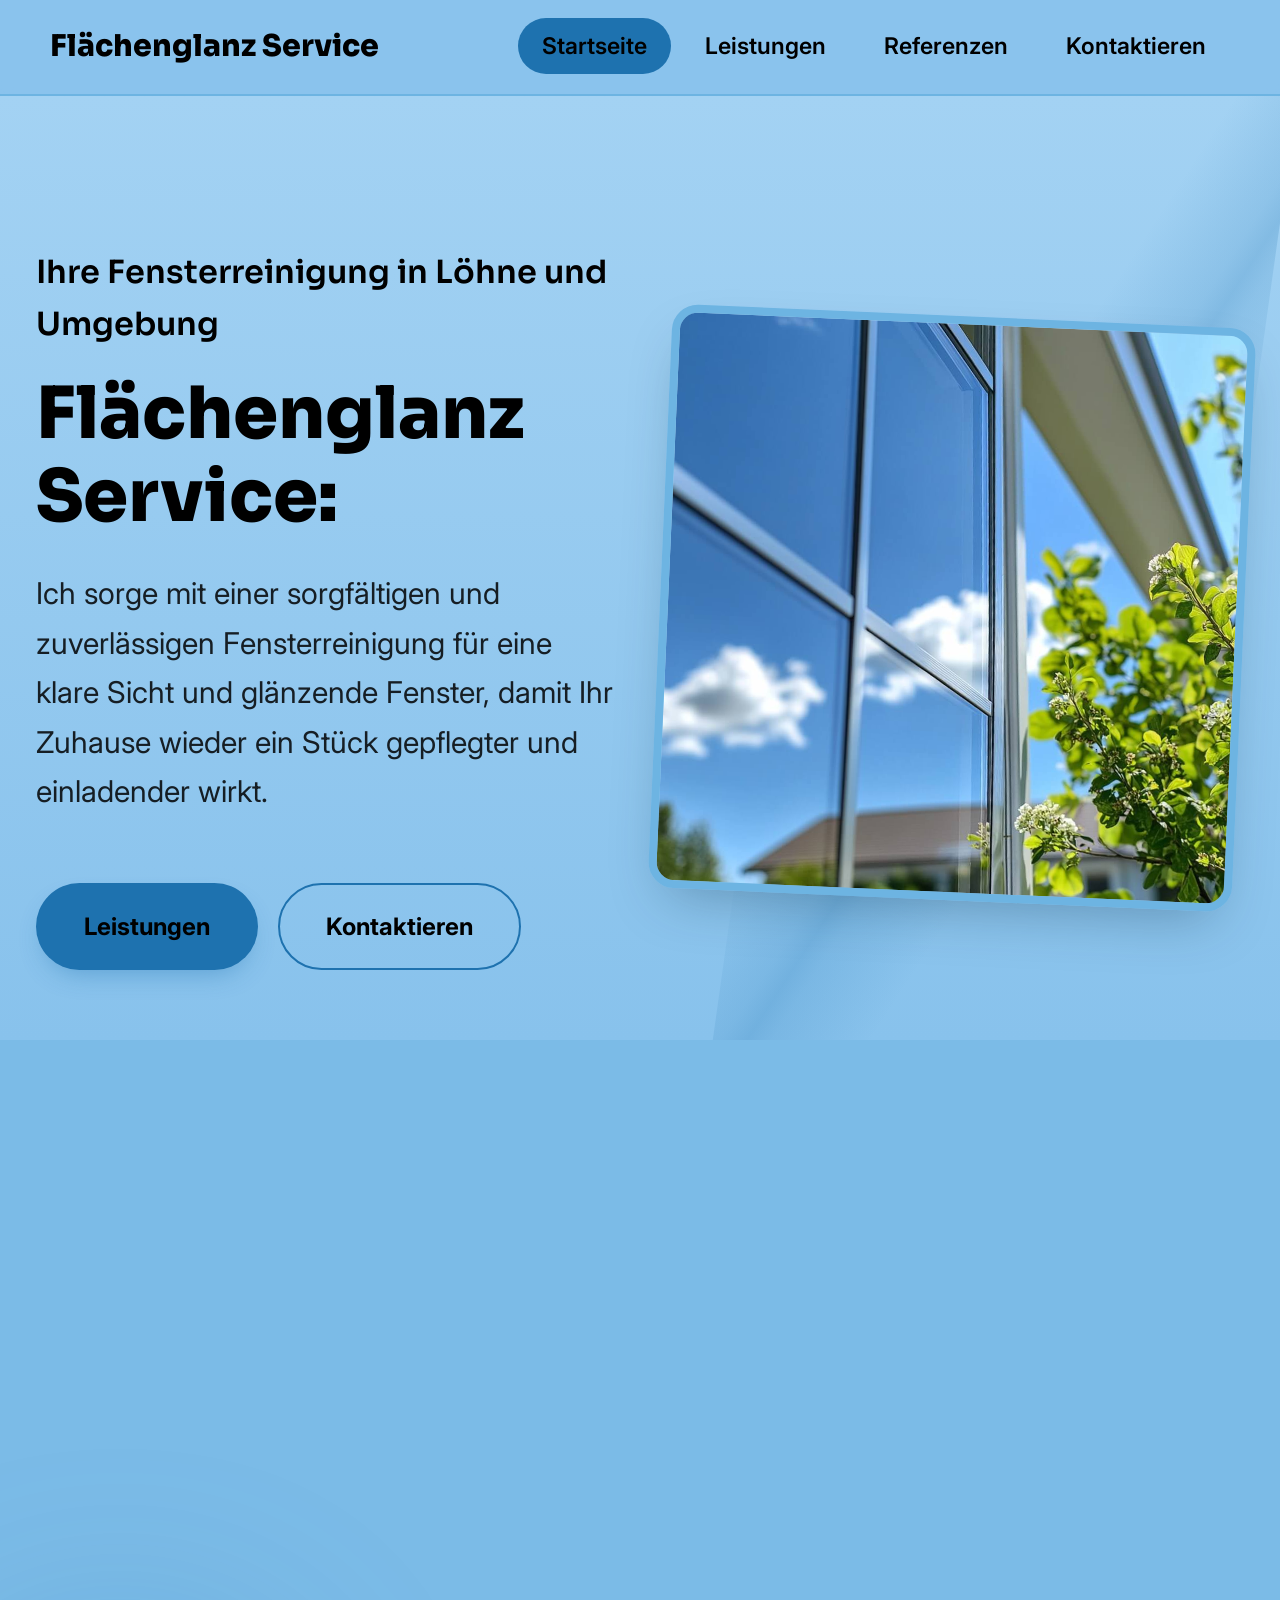
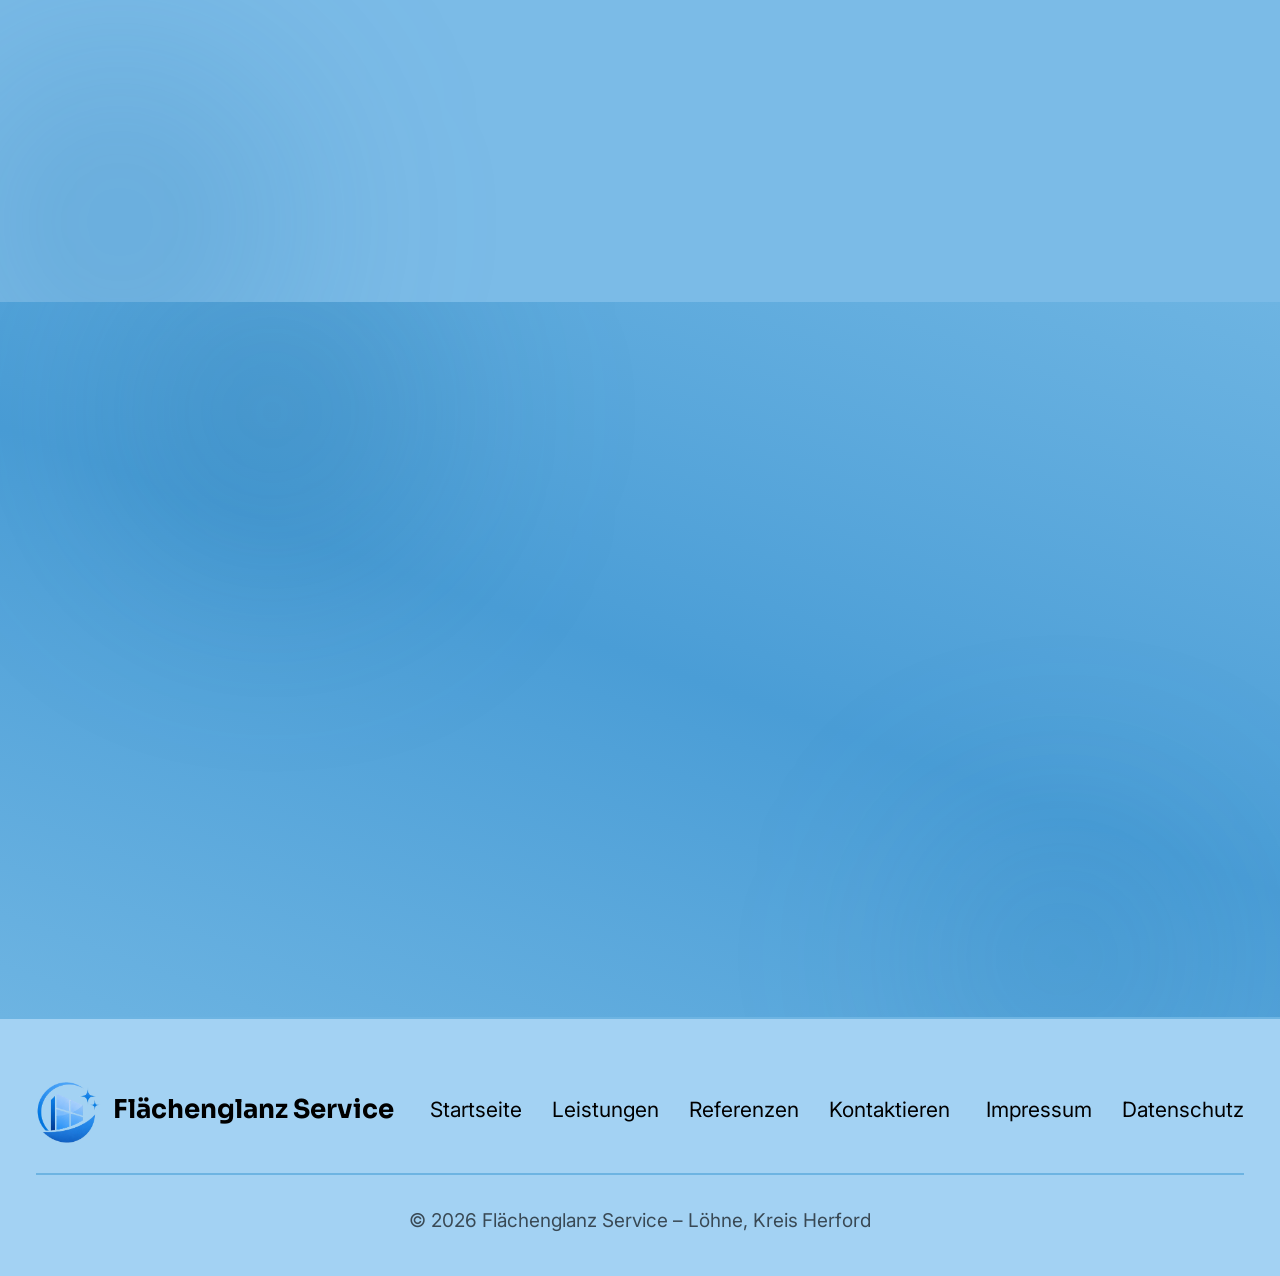
<file: index.html>
<!DOCTYPE html>
<html lang="de">
<head>
<meta charset="UTF-8">
<meta name="viewport" content="width=device-width, initial-scale=1.0">
<link rel="preconnect" href="https://fonts.googleapis.com">
<link rel="preconnect" href="https://fonts.gstatic.com" crossorigin>
<title>Fensterreinigung Löhne | Flächenglanz Service – streifenfrei & zuverlässig</title>
<meta name="description" content="Professionelle Fensterreinigung in Löhne, Bad Oeynhausen und Kreis Herford. Streifenfrei, zuverlässig und zu fairen Preisen. Jetzt Angebot anfragen.">
<meta name="robots" content="index, follow">
<meta name="keywords" content="Fensterreinigung Löhne, Fensterputzer Löhne, Fensterreinigung Kreis Herford, Glasreinigung Löhne, Fensterreinigung NRW, Flächenglanz Service">
<meta name="author" content="Flächenglanz Service">
<meta name="geo.region" content="DE-NW">
<meta name="geo.placename" content="Löhne">
<link rel="canonical" href="https://flaechenglanz.github.io/service/">

<meta property="og:type" content="website">
<meta property="og:site_name" content="Flächenglanz Service">
<meta property="og:title" content="Fensterreinigung Löhne | Flächenglanz Service">
<meta property="og:description" content="Ihre Fensterreinigung in Löhne und Umgebung – sorgfältig, zuverlässig, streifenfrei.">
<meta property="og:image" content="https://flaechenglanz.github.io/service/images/Titelbild.jpg">
<meta property="og:url" content="https://flaechenglanz.github.io/service/">
<meta property="og:locale" content="de_DE">
<meta name="twitter:card" content="summary_large_image">
<meta name="twitter:title" content="Fensterreinigung Löhne | Flächenglanz Service">
<meta name="twitter:description" content="Ihre Fensterreinigung in Löhne und Umgebung – sorgfältig, zuverlässig, streifenfrei.">
<meta name="twitter:image" content="https://flaechenglanz.github.io/service/images/Titelbild.jpg">

<link rel="icon" href="images/Logo_67.png">

<script type="application/ld+json">
{
  "@context": "https://schema.org",
  "@type": "LocalBusiness",
  "name": "Flächenglanz Service",
  "image": "images/Titelbild.jpg",
  "telephone": "+49 162 7484659",
  "email": "flaechenglanzservice@gmail.com",
  "priceRange": "€€",
  "address": {
    "@type": "PostalAddress",
    "streetAddress": "Tonwerkstraße 29",
    "addressLocality": "Löhne",
    "postalCode": "32584",
    "addressRegion": "NRW",
    "addressCountry": "DE"
  },
  "areaServed": {
    "@type": "GeoCircle",
    "geoMidpoint": {
      "@type": "GeoCoordinates",
      "latitude": 52.2045,
      "longitude": 8.7011
    },
    "geoRadius": "5000"
  },
  "description": "Professionelle Fensterreinigung in Löhne und Umgebung. Streifenfrei, zuverlässig und zu fairen Preisen.",
  "url": "https://flaechenglanz.github.io/service/"
}
</script>

<link rel="stylesheet" href="style.css">
</head>
<body>

<header class="site-header">
  <div class="nav-inner">
    <a href="index.html" class="brand">
      Flächenglanz Service
    </a>
    <button class="nav-toggle" aria-label="Menü öffnen" onclick="document.querySelector('.nav-links').classList.toggle('open')">☰</button>
    <ul class="nav-links">
      <li><a id="nav-startseite" href="index.html" class="active">Startseite</a></li>
      <li><a id="nav-leistungen" href="leistungen.html">Leistungen</a></li>
      <li><a id="nav-referenzen" href="referenzen.html">Referenzen</a></li>
      <li><a id="nav-kontaktieren" href="kontakt.html">Kontaktieren</a></li>
    </ul>
  </div>
</header>

<div id="page-startseite" class="web-page">
  <section class="hero">
    <div class="glanz-streak"></div>
    <div class="container hero-grid" style="position:relative; z-index:1;">
      <div>
        <div class="hero-tagline">Ihre Fensterreinigung in Löhne und Umgebung</div>
        <h1>Flächenglanz Service:</h1>
        <p class="lead">Ich sorge mit einer sorgfältigen und zuverlässigen Fensterreinigung für eine klare Sicht und glänzende Fenster, damit Ihr Zuhause wieder ein Stück gepflegter und einladender wirkt.</p>
        <div class="btn-row">
          <a href="leistungen.html" class="btn btn-primary">Leistungen</a>
          <a href="kontakt.html" class="btn btn-ghost">Kontaktieren</a>
        </div>
      </div>
      <div class="hero-photo-wrap">
        <img src="images/Titelbild.jpg" alt="Fensterreinigung Löhne" class="hero-photo" fetchpriority="high" loading="eager">
      </div>
    </div>
  </section>

  <section class="why-section section-pad">
    <div class="color-glow teal"></div>
    <div class="container why-grid">
      <div class="why-photo reveal">
        <img src="images/Gewischtes_Fenster.jpeg" alt="Inhaber von Flächenglanz Service" loading="lazy">
      </div>
      <div class="reveal reveal-delay">
        <div class="eyebrow">Vorteile</div>
        <h2>Warum mich wählen?</h2>
        <ul class="check-list">
          <li><span class="tick">✓</span> Zuverlässig & pünktlich — ich halte meine Termine ein</li>
          <li><span class="tick">✓</span> Streifenfreies Ergebnis — ohne zurückbleibenden Schmutz</li>
          <li><span class="tick">✓</span> Faire Preise — passend zur Größe Ihrer Fenster</li>
          <li><span class="tick">✓</span> Reinigung innen und außen — inklusive Rahmen und Bank</li>
        </ul>
        <div class="btn-row" style="margin-top:28px;">
          <a href="preisrechner.html" class="btn btn-outline-navy">Preis berechnen</a>
          <a href="referenzen.html" class="btn btn-outline-navy">Referenzen</a>
        </div>
      </div>
    </div>
  </section>

  <section class="about-section section-pad">
    <div class="color-glow gold"></div>
    <div class="container about-grid">
      <div class="reveal">
        <img src="images/Logo_Webseite.png" alt="Flächenglanz Service Logo" loading="lazy">
      </div>
      <div class="reveal reveal-delay">
        <div class="eyebrow">Über mich</div>
        <h2>Wer bin ich eigentlich, und warum mache ich diese Dienstleistung?</h2>
<p>Mein Name ist Julien Strallger, ich bin 16 Jahre alt und möchte neben der Schule versuchen, mich mit meiner eigenen Reinigungsfirma selbstständig zu machen. Deshalb habe ich nun das Unternehmen Flächenglanz Service gegründet.</p>
<p>Die Idee zu diesem Unternehmen entstand, als ich gesehen habe, wie verschmutzte Fenster durch eine sorgfältige Reinigung wieder klar und streifenfrei werden können. Diese Veränderung hat mich begeistert und motiviert, selbst aktiv zu werden.</p>
<p>Zurzeit beschränke ich mich dabei noch auf die Reinigung von Fenstern von innen und außen, doch in Zukunft möchte ich meinen Service noch um weitere Leistungen wie die Reinigung von Terrassen und Einfahrten erweitern.</p>
<p>Mein großes Ziel ist es, jedem Kunden eine gründliche und vor allem zuverlässige Dienstleistung zu bieten. Deshalb gebe ich bei jedem Auftrag mein Bestes, um Tag für Tag besser zu werden und meine Ziele zu erreichen.</p>
      </div>
    </div>
  </section>
</div>

<footer class="site-footer">
  <div class="container">
    <div class="footer-inner">
      <div class="footer-brand">
        <img src="images/Logo_67.png" alt="Flächenglanz Service Logo klein">
        Flächenglanz Service
      </div>
      <ul class="footer-links">
        <li><a href="index.html">Startseite</a></li>
        <li><a href="leistungen.html">Leistungen</a></li>
        <li><a href="referenzen.html">Referenzen</a></li>
        <li><a href="kontakt.html">Kontaktieren</a></li>
      </ul>
      <ul class="footer-links">
        <li><a href="impressum-datenschutz.html">Impressum</a></li>
        <li><a href="impressum-datenschutz.html#datenschutz">Datenschutz</a></li>
      </ul>
    </div>
    <div class="footer-legal">© 2026 Flächenglanz Service – Löhne, Kreis Herford</div>
  </div>
</footer>

<script src="script.js"></script>

</body>
</html>
</file>
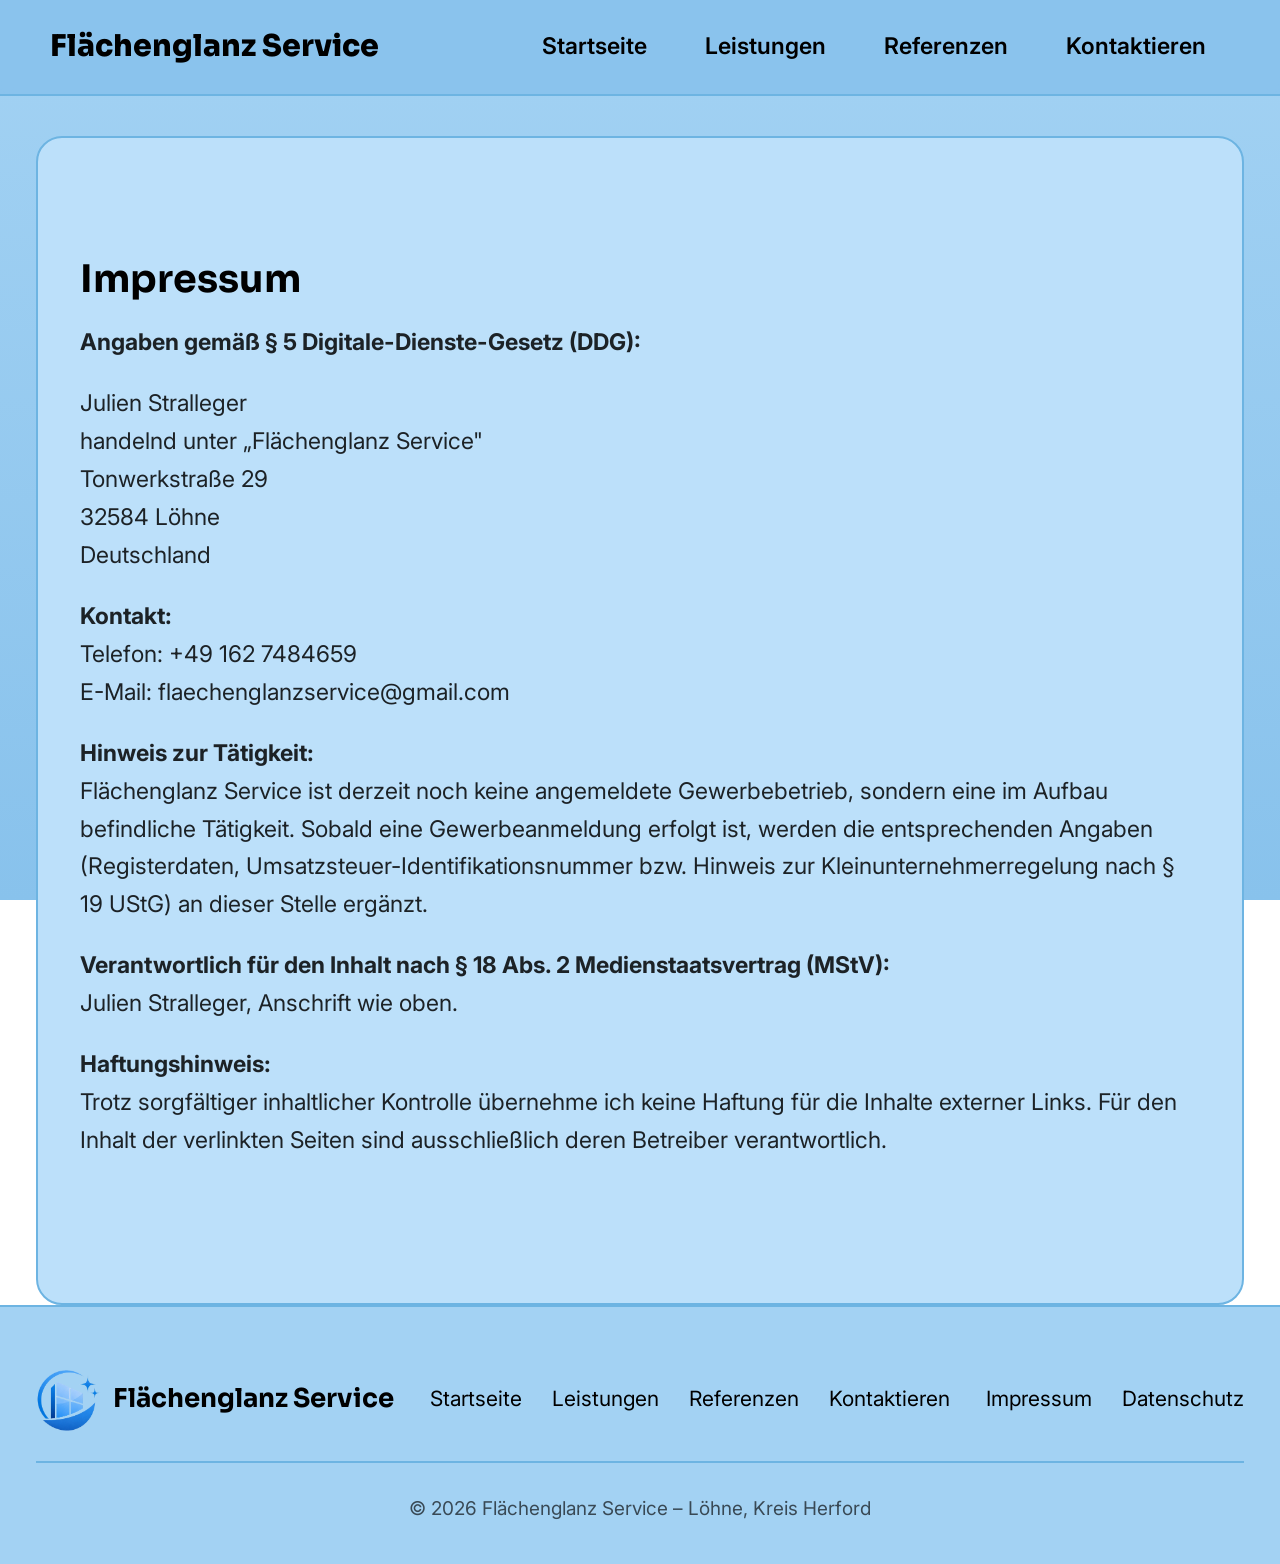
<file: impressum-datenschutz.html>
<!DOCTYPE html>
<html lang="de">
<head>
<meta charset="UTF-8">
<meta name="viewport" content="width=device-width, initial-scale=1.0">
<link rel="preconnect" href="https://fonts.googleapis.com">
<link rel="preconnect" href="https://fonts.gstatic.com" crossorigin>
<title>Impressum & Datenschutz | Flächenglanz Service Löhne</title>
<meta name="description" content="Impressum und Datenschutzerklärung von Flächenglanz Service, Tonwerkstraße 29, 32584 Löhne.">
<meta name="robots" content="noindex, follow">
<meta name="keywords" content="Fensterreinigung Löhne, Fensterputzer Löhne, Fensterreinigung Kreis Herford, Glasreinigung Löhne, Fensterreinigung NRW, Flächenglanz Service">
<meta name="author" content="Flächenglanz Service">
<meta name="geo.region" content="DE-NW">
<meta name="geo.placename" content="Löhne">
<link rel="canonical" href="https://flaechenglanz.github.io/service/impressum-datenschutz.html">

<!-- Open Graph / Social Media Vorschau -->
<meta property="og:type" content="website">
<meta property="og:site_name" content="Flächenglanz Service">
<meta property="og:title" content="Impressum & Datenschutz | Flächenglanz Service">
<meta property="og:description" content="Rechtliche Informationen und Datenschutzerklärung von Flächenglanz Service.">
<meta property="og:image" content="https://flaechenglanz.github.io/service/images/Titelbild.jpg">
<meta property="og:url" content="https://flaechenglanz.github.io/service/impressum-datenschutz.html">
<meta property="og:locale" content="de_DE">
<meta name="twitter:card" content="summary_large_image">
<meta name="twitter:title" content="Impressum & Datenschutz | Flächenglanz Service">
<meta name="twitter:description" content="Rechtliche Informationen und Datenschutzerklärung von Flächenglanz Service.">
<meta name="twitter:image" content="https://flaechenglanz.github.io/service/images/Titelbild.jpg">

<link rel="icon" href="images/Logo_67.png">

<script type="application/ld+json">
{
  "@context": "https://schema.org",
  "@type": "LocalBusiness",
  "name": "Flächenglanz Service",
  "image": "images/Titelbild.jpg",
  "telephone": "+49 162 7484659",
  "email": "flaechenglanzservice@gmail.com",
  "priceRange": "€€",
  "address": {
    "@type": "PostalAddress",
    "streetAddress": "Tonwerkstraße 29",
    "addressLocality": "Löhne",
    "postalCode": "32584",
    "addressRegion": "NRW",
    "addressCountry": "DE"
  },
  "areaServed": {
    "@type": "GeoCircle",
    "geoMidpoint": {
      "@type": "GeoCoordinates",
      "latitude": 52.2045,
      "longitude": 8.7011
    },
    "geoRadius": "5000"
  },
  "description": "Professionelle Fensterreinigung in Löhne und Umgebung. Streifenfrei, zuverlässig und zu fairen Preisen.",
  "url": "https://flaechenglanz.github.io/service/"
}
</script>

<link rel="stylesheet" href="style.css">
</head>
<body>

<header class="site-header">
  <div class="nav-inner">
    <a href="index.html" class="brand">
      Flächenglanz Service
    </a>
    <button class="nav-toggle" aria-label="Menü öffnen" onclick="document.querySelector('.nav-links').classList.toggle('open')">☰</button>
    <ul class="nav-links">
      <li><a id="nav-startseite" href="index.html">Startseite</a></li>
      <li><a id="nav-leistungen" href="leistungen.html">Leistungen</a></li>
      <li><a id="nav-referenzen" href="referenzen.html">Referenzen</a></li>
      <li><a id="nav-kontaktieren" href="kontakt.html">Kontaktieren</a></li>
    </ul>
  </div>
</header>

<div id="page-impressum" class="web-page">
  <div class="container">
    <div class="legal-page">
      <div class="legal-container">
        <h1>Impressum</h1>
        <p><strong>Angaben gemäß § 5 Digitale-Dienste-Gesetz (DDG):</strong></p>
        <p>
          Julien Stralleger<br>
          handelnd unter „Flächenglanz Service"<br>
          Tonwerkstraße 29<br>
          32584 Löhne<br>
          Deutschland
        </p>
        <p><strong>Kontakt:</strong><br>Telefon: +49 162 7484659<br>E-Mail: flaechenglanzservice@gmail.com</p>
        <p><strong>Hinweis zur Tätigkeit:</strong><br>
Flächenglanz Service ist derzeit noch keine angemeldete Gewerbebetrieb, sondern eine im Aufbau befindliche Tätigkeit. Sobald eine Gewerbeanmeldung erfolgt ist, werden die entsprechenden Angaben (Registerdaten, Umsatzsteuer-Identifikationsnummer bzw. Hinweis zur Kleinunternehmerregelung nach § 19 UStG) an dieser Stelle ergänzt.</p>
        <p><strong>Verantwortlich für den Inhalt nach § 18 Abs. 2 Medienstaatsvertrag (MStV):</strong><br>Julien Stralleger, Anschrift wie oben.</p>
        <p><strong>Haftungshinweis:</strong><br>Trotz sorgfältiger inhaltlicher Kontrolle übernehme ich keine Haftung für die Inhalte externer Links. Für den Inhalt der verlinkten Seiten sind ausschließlich deren Betreiber verantwortlich.</p>
      </div>
    </div>
  </div>
</div>

<div id="page-datenschutz" class="web-page" style="display:none;">
  <div class="container">
    <div class="legal-page">
      <div class="legal-container">
        <h1>Datenschutzerklärung</h1>

        <h2>1. Verantwortlicher</h2>
        <p>Verantwortlicher für die Datenverarbeitung auf dieser Website im Sinne der DSGVO ist:<br>
        Julien Stralleger, handelnd unter „Flächenglanz Service", Tonwerkstraße 29, 32584 Löhne, E-Mail: flaechenglanzservice@gmail.com, Telefon: +49 162 7484659.</p>

        <h2>2. Allgemeines zur Datenverarbeitung</h2>
        <p>Die Nutzung dieser Website ist in der Regel ohne Angabe personenbezogener Daten möglich. Soweit auf dieser Seite personenbezogene Daten (z. B. Name, Anschrift, E-Mail-Adresse) erhoben werden, erfolgt dies, soweit möglich, stets auf freiwilliger Basis, etwa wenn Sie das Kontaktformular nutzen.</p>

        <h2>3. Hosting und Server-Logfiles</h2>
        <p>Diese Website wird bei einem externen Hosting-Anbieter (Webspace-Provider) gehostet. Beim Aufruf der Website erfasst der Hosting-Anbieter automatisch technische Zugriffsdaten in sogenannten Server-Logfiles, die Ihr Browser übermittelt. Dazu gehören z. B. IP-Adresse, Datum und Uhrzeit der Anfrage, Browsertyp und Betriebssystem. Diese Daten werden ausschließlich zur Gewährleistung eines störungsfreien Betriebs sowie zur Sicherheit der Website verarbeitet (Rechtsgrundlage: Art. 6 Abs. 1 lit. f DSGVO, berechtigtes Interesse an sicherem Betrieb) und nicht mit anderen Datenquellen zusammengeführt.</p>

        <h2>4. Kontaktformular</h2>
        <p>Wenn Sie mir über das Kontaktformular eine Anfrage zukommen lassen, werden Ihre Angaben aus dem Anfrageformular (Name, E-Mail-Adresse, Adresse, gewünschter Termin, berechneter Preis sowie ggf. weitere von Ihnen freiwillig gemachte Angaben) zum Zweck der Bearbeitung der Anfrage und für den Fall von Anschlussfragen bei mir gespeichert. Rechtsgrundlage ist Art. 6 Abs. 1 lit. b DSGVO (vorvertragliche Maßnahme bzw. Vertragsanbahnung).</p>
        <p>Die technische Übermittlung des Formulars erfolgt über den Dienst <strong>Web3Forms</strong> (Web3Forms, USA). Ihre Formulardaten werden dabei an die Server dieses Anbieters übertragen und von dort per E-Mail an mich weitergeleitet. Eine Übermittlung in Drittländer (z. B. USA) kann dabei nicht ausgeschlossen werden. Weitere Informationen zum Datenschutz bei Web3Forms finden Sie auf der Website des Anbieters (web3forms.com). Die Daten werden gelöscht, sobald sie für die Erreichung des Zwecks ihrer Erhebung nicht mehr erforderlich sind, in der Regel nach abgeschlossener Bearbeitung Ihrer Anfrage, sofern keine gesetzlichen Aufbewahrungspflichten entgegenstehen.</p>

        <h2>5. Umkreis-Karte (Leaflet / OpenStreetMap)</h2>
        <p>Auf der Kontaktseite binde ich eine interaktive Karte auf Basis der quelloffenen Software <strong>Leaflet</strong> mit Kartenmaterial von <strong>OpenStreetMap</strong>-Mitwirkenden ein, um Ihnen meinen Einsatzradius zu zeigen. Sobald Sie die entsprechende Seite aufrufen, werden Kartenkacheln von externen Servern nachgeladen, wodurch Ihre IP-Adresse an die jeweiligen Anbieter übertragen werden kann. Nutzen Sie die integrierte Adresssuche (Geocoding), wird Ihre Sucheingabe zur Umwandlung in Koordinaten an einen externen Geokodierungsdienst übermittelt. Rechtsgrundlage ist Art. 6 Abs. 1 lit. f DSGVO (berechtigtes Interesse an einer nutzerfreundlichen, anschaulichen Standortdarstellung). Es werden hierbei keine Adresseingaben von mir dauerhaft gespeichert.</p>

        <h2>6. Google Fonts</h2>
        <p>Diese Website nutzt zur einheitlichen Darstellung von Schriftarten „Google Fonts", einen Dienst der Google Ireland Limited. Beim Aufruf der Seite werden die benötigten Schriftarten von Servern des Anbieters geladen, wodurch eine Verbindung zu dessen Servern hergestellt und dabei technisch auch Ihre IP-Adresse übermittelt werden kann. Rechtsgrundlage ist Art. 6 Abs. 1 lit. f DSGVO (berechtigtes Interesse an einer technisch einwandfreien und optisch ansprechenden Darstellung).</p>

        <h2>7. Google Bewertungen</h2>
        <p>Ich verlinke auf dieser Website auf mein Google-Unternehmensprofil bzw. meine Google-Bewertungsseite. Beim Klick auf diesen Link verlassen Sie meine Website; es gilt dann die Datenschutzerklärung von Google. Es findet durch den bloßen Link keine Datenübertragung an Google statt.</p>

        <h2>8. Keine Cookies durch mich</h2>
        <p>Diese Website selbst setzt keine eigenen Tracking- oder Marketing-Cookies. Eingebundene externe Dienste (siehe oben) können aus technischen Gründen eigene Cookies oder vergleichbare Technologien verwenden; hierauf habe ich keinen Einfluss.</p>

        <h2>9. Ihre Rechte als betroffene Person</h2>
        <p>Sie haben jederzeit das Recht auf Auskunft (Art. 15 DSGVO), Berichtigung (Art. 16 DSGVO), Löschung (Art. 17 DSGVO), Einschränkung der Verarbeitung (Art. 18 DSGVO), Datenübertragbarkeit (Art. 20 DSGVO) sowie Widerspruch gegen die Verarbeitung (Art. 21 DSGVO) bezüglich Ihrer bei mir gespeicherten personenbezogenen Daten. Wenden Sie sich hierzu gerne an die oben genannte Kontaktadresse. Zudem steht Ihnen ein Beschwerderecht bei einer Datenschutz-Aufsichtsbehörde zu, für Nordrhein-Westfalen ist dies die Landesbeauftragte für Datenschutz und Informationsfreiheit Nordrhein-Westfalen.</p>

        <h2>10. Aktualität dieser Erklärung</h2>
        <p>Diese Datenschutzerklärung wird bei Änderungen meines Angebots (z. B. neuen eingebundenen Diensten wie Social-Media-Kanälen oder Analyse-Tools) entsprechend angepasst. Stand: Juli 2026.</p>
      </div>
    </div>
  </div>
</div>


<footer class="site-footer">
  <div class="container">
    <div class="footer-inner">
      <div class="footer-brand">
        <img src="images/Logo_67.png" alt="Flächenglanz Service Logo klein">
        Flächenglanz Service
      </div>
      <ul class="footer-links">
        <li><a href="index.html">Startseite</a></li>
        <li><a href="leistungen.html">Leistungen</a></li>
        <li><a href="referenzen.html">Referenzen</a></li>
        <li><a href="kontakt.html">Kontaktieren</a></li>
      </ul>
      <ul class="footer-links">
        <li><a href="impressum-datenschutz.html">Impressum</a></li>
        <li><a href="impressum-datenschutz.html#datenschutz">Datenschutz</a></li>
      </ul>
    </div>
    <div class="footer-legal">© 2026 Flächenglanz Service – Löhne, Kreis Herford</div>
  </div>
</footer>

<script src="script.js"></script>


<script>
(function(){
  function applyHash(){
    var isDatenschutz = window.location.hash === '#datenschutz';
    var impressum = document.getElementById('page-impressum');
    var datenschutz = document.getElementById('page-datenschutz');
    if (impressum) impressum.style.display = isDatenschutz ? 'none' : 'block';
    if (datenschutz) datenschutz.style.display = isDatenschutz ? 'block' : 'none';
  }
  applyHash();
  window.addEventListener('hashchange', applyHash);
})();
</script>

</body>
</html>
</file>
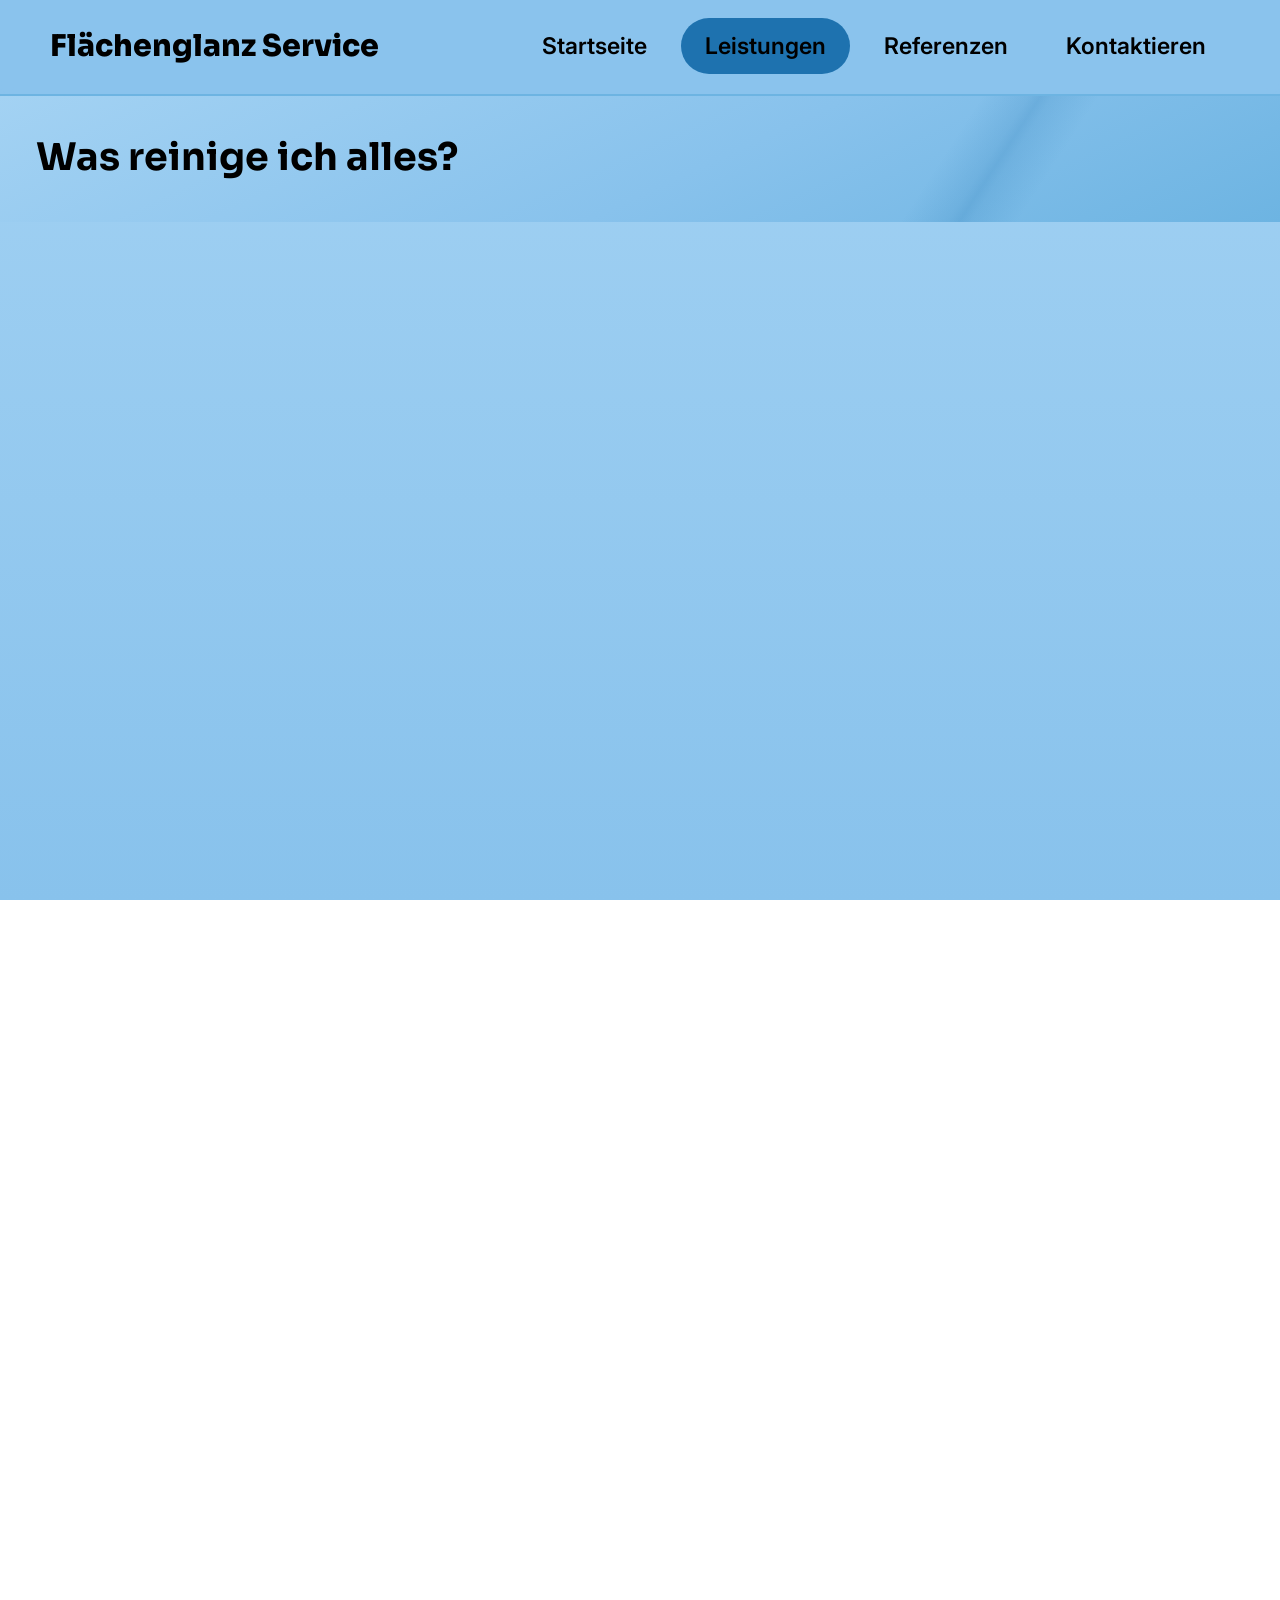
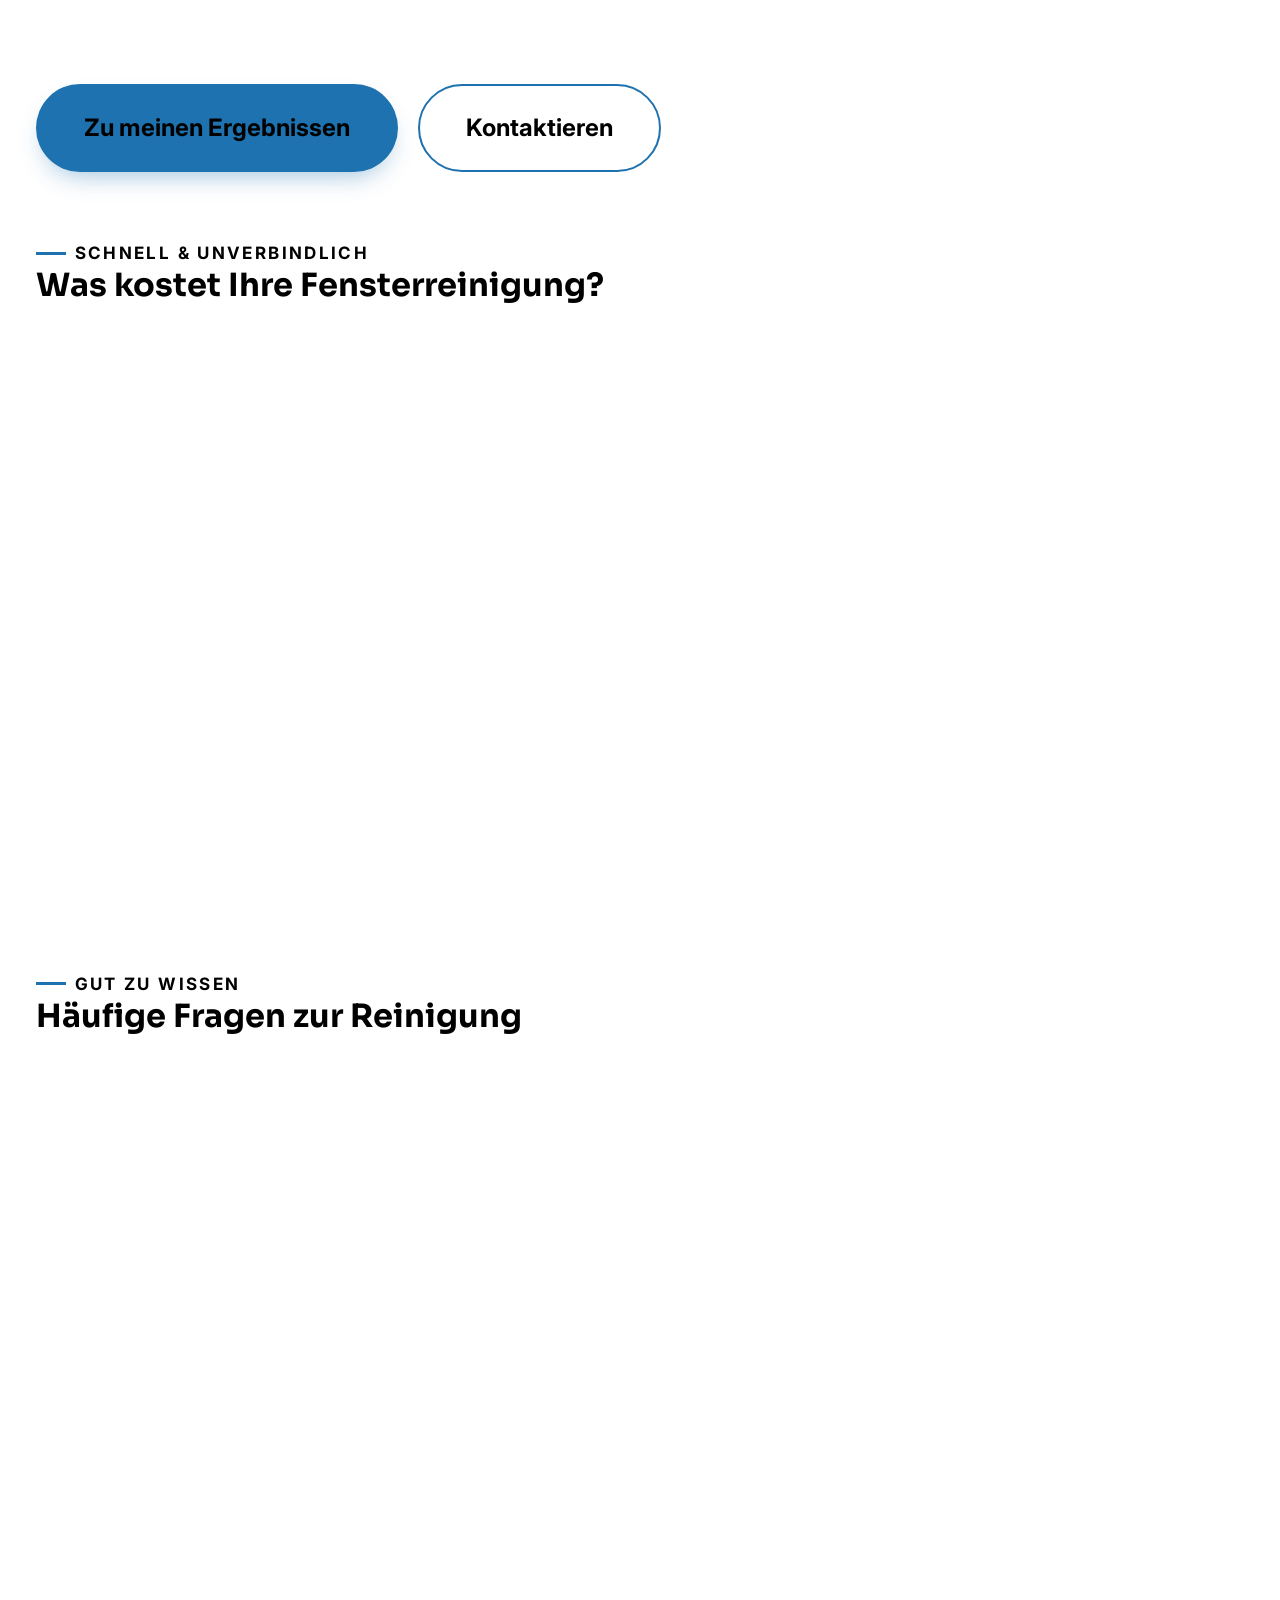
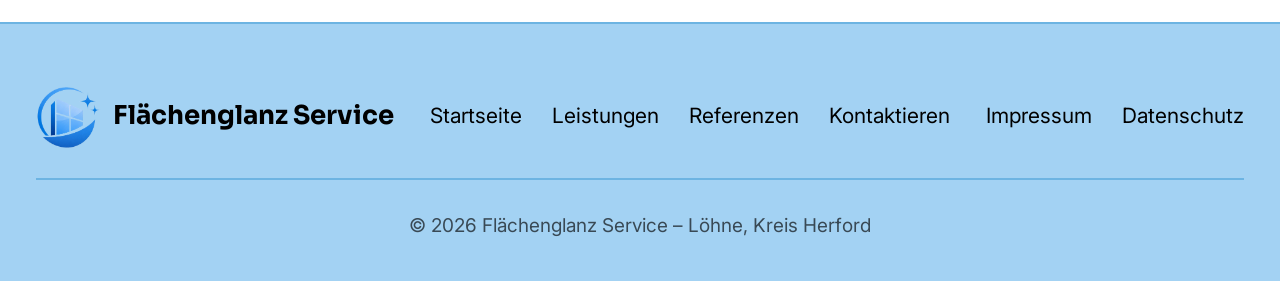
<file: leistungen.html>
<!DOCTYPE html>
<html lang="de">
<head>
<meta charset="UTF-8">
<meta name="viewport" content="width=device-width, initial-scale=1.0">
<link rel="preconnect" href="https://fonts.googleapis.com">
<link rel="preconnect" href="https://fonts.gstatic.com" crossorigin>
<title>Leistungen – Fenster-, Rahmen- & Glasreinigung | Flächenglanz Service Löhne</title>
<meta name="description" content="Meine Leistungen: Fensterreinigung, Rahmen- und Falzreinigung, Fensterbank, Sprossenfenster, Wintergarten und Dachfenster – in Löhne und Umgebung.">
<meta name="robots" content="index, follow">
<meta name="keywords" content="Fensterreinigung Löhne, Fensterputzer Löhne, Fensterreinigung Kreis Herford, Glasreinigung Löhne, Fensterreinigung NRW, Flächenglanz Service">
<meta name="author" content="Flächenglanz Service">
<meta name="geo.region" content="DE-NW">
<meta name="geo.placename" content="Löhne">
<link rel="canonical" href="https://flaechenglanz.github.io/service/leistungen.html">

<!-- Open Graph / Social Media Vorschau -->
<meta property="og:type" content="website">
<meta property="og:site_name" content="Flächenglanz Service">
<meta property="og:title" content="Meine Leistungen | Flächenglanz Service">
<meta property="og:description" content="Fenster-, Rahmen-, Glas-, Wintergarten- und Dachfensterreinigung in Löhne.">
<meta property="og:image" content="https://flaechenglanz.github.io/service/images/Titelbild.jpg">
<meta property="og:url" content="https://flaechenglanz.github.io/service/leistungen.html">
<meta property="og:locale" content="de_DE">
<meta name="twitter:card" content="summary_large_image">
<meta name="twitter:title" content="Meine Leistungen | Flächenglanz Service">
<meta name="twitter:description" content="Fenster-, Rahmen-, Glas-, Wintergarten- und Dachfensterreinigung in Löhne.">
<meta name="twitter:image" content="https://flaechenglanz.github.io/service/images/Titelbild.jpg">

<link rel="icon" href="images/Logo_67.png">

<script type="application/ld+json">
{
  "@context": "https://schema.org",
  "@type": "LocalBusiness",
  "name": "Flächenglanz Service",
  "image": "images/Titelbild.jpg",
  "telephone": "+49 162 7484659",
  "email": "flaechenglanzservice@gmail.com",
  "priceRange": "€€",
  "address": {
    "@type": "PostalAddress",
    "streetAddress": "Tonwerkstraße 29",
    "addressLocality": "Löhne",
    "postalCode": "32584",
    "addressRegion": "NRW",
    "addressCountry": "DE"
  },
  "areaServed": {
    "@type": "GeoCircle",
    "geoMidpoint": {
      "@type": "GeoCoordinates",
      "latitude": 52.2045,
      "longitude": 8.7011
    },
    "geoRadius": "5000"
  },
  "description": "Professionelle Fensterreinigung in Löhne und Umgebung. Streifenfrei, zuverlässig und zu fairen Preisen.",
  "url": "https://flaechenglanz.github.io/service/"
}
</script>

<link rel="stylesheet" href="style.css">
</head>
<body>

<header class="site-header">
  <div class="nav-inner">
    <a href="index.html" class="brand">
      Flächenglanz Service
    </a>
    <button class="nav-toggle" aria-label="Menü öffnen" onclick="document.querySelector('.nav-links').classList.toggle('open')">☰</button>
    <ul class="nav-links">
      <li><a id="nav-startseite" href="index.html">Startseite</a></li>
      <li><a id="nav-leistungen" href="leistungen.html" class="active">Leistungen</a></li>
      <li><a id="nav-referenzen" href="referenzen.html">Referenzen</a></li>
      <li><a id="nav-kontaktieren" href="kontakt.html">Kontaktieren</a></li>
    </ul>
  </div>
</header>

<div id="page-leistungen" class="web-page">
  <section class="hero" style="padding:40px 0 20px;">
    <div class="glanz-streak"></div>
    <div class="container" style="position:relative; z-index:1;">
      <h1>Was reinige ich alles?</h1>
    </div>
  </section>

  <section class="section-pad" style="padding:20px 0 60px;">
    <div class="container">
      <div class="clean-grid">
        <div class="clean-card">
          <div class="clean-media"><img src="images/sauberes_Glass.png" alt="Fensterglas reinigen" loading="lazy"></div>
          <div class="clean-body">
            <div class="clean-num">01</div>
            <h3>Fensterglas</h3>
            <p>Einwaschen und Abziehen des Fensterglases auf beiden Seiten.</p>
          </div>
        </div>
        <div class="clean-card">
          <div class="clean-media"><img src="images/Falz.png" alt="Rahmen, Falz und Fensterbank reinigen" loading="lazy"></div>
          <div class="clean-body">
            <div class="clean-num">02</div>
            <h3>Rahmen/Falz/Bank</h3>
            <p>Reinigung des Fensterrahmens inklusive Fensterfalz und Fensterbank von beiden Seiten mit Mikrofasertüchern.</p>
          </div>
        </div>
        <div class="clean-card">
          <div class="clean-media"><img src="images/Sprossen.png" alt="Sprossenfenster reinigen" loading="lazy"></div>
          <div class="clean-body">
            <div class="clean-num">03</div>
            <h3>Sprossenfenster</h3>
            <p>Gründliches Reinigen auch bei Sprossenfenstern mit Mikrofasertüchern, sauber Scheibe für Scheibe inklusive der Sprossen selbst.</p>
          </div>
        </div>
        <div class="clean-card">
          <div class="clean-media"><img src="images/Dachfenster.png" alt="Dachfenster reinigen" loading="lazy"></div>
          <div class="clean-body">
            <div class="clean-num">04</div>
            <h3>Dachfenster</h3>
            <p>Sorgfältige Reinigung auch bei gekippten Dachfenstern, solange sich diese so öffnen lassen, dass sich beide Seiten von innen reinigen lassen.</p>
          </div>
        </div>
        <div class="clean-card">
          <div class="clean-media"><img src="images/wintergarten.png" alt="Glasflächen reinigen" loading="lazy"></div>
          <div class="clean-body">
            <div class="clean-num">05</div>
            <h3>Glasflächen</h3>
            <p>Sauberes Einwaschen und Abziehen auch bei Schaufenstern, Wintergärten oder größeren Glasfronten (solange diese Flächen sicher und ohne den Einsatz von hohen Leitern erreichbar sind).</p>
          </div>
        </div>
        <div class="clean-card">
          <div class="clean-media"><img src="images/weiteres.png" alt="Weitere Leistungen in Planung" loading="lazy"></div>
          <div class="clean-body">
            <div class="clean-num">06</div>
            <h3>Weitere Leistungen ?</h3>
            <p>Zukünftig möchte ich mein Angebot außerdem um die Reinigung von Terrassen und Einfahrten mit dem Hochdruckreiniger erweitern.</p>
          </div>
        </div>
      </div>

      <div class="btn-row" style="margin-top:56px;">
        <a href="referenzen.html" class="btn btn-primary">Zu meinen Ergebnissen</a>
        <a href="kontakt.html" class="btn btn-outline-navy">Kontaktieren</a>
      </div>
    </div>
  </section>

  <section class="section-pad" style="padding-top:0;">
    <div class="container">
      <div class="eyebrow">Schnell & unverbindlich</div>
      <h2>Was kostet Ihre Fensterreinigung?</h2>
      <a href="preisrechner.html" class="pricecalc-card">
        <div class="pricecalc-media">
          <img src="images/Preisrechner.png" alt="Preisrechner Fensterreinigung" loading="lazy">
        </div>
        <div class="pricecalc-text">
          <h3>Preisrechner Fensterreinigung</h3>
          <p style="color:var(--ink-soft);">Beantworten Sie ein paar kurze Fragen zu Ihren Fenstern und erhalten Sie sofort Ihren persönlichen Preis.</p>
          <span class="btn btn-primary">Zum Preisrechner</span>
        </div>
      </a>
    </div>
  </section>

  <section class="section-pad" style="padding-top:0;">
    <div class="container">
      <div class="eyebrow gold">Gut zu wissen</div>
      <h2>Häufige Fragen zur Reinigung</h2>
      <div class="faq-list">
        <details class="faq-item">
          <summary>Warum sind die Preise so?<span class="faq-plus">+</span></summary>
          <div class="faq-body">
            <div class="faq-icon" aria-hidden="true">€</div>
            <div class="faq-text">
              <p>Da ich meinen Service gerade erst aufbaue, biete ich meine Leistungen bewusst am unteren Rand des Marktpreises an. So kann ich mit jedem Auftrag mehr Erfahrung sammeln und meine Arbeit weiter verbessern.</p>
            </div>
          </div>
        </details>
        <details class="faq-item">
          <summary>Was wird entfernt?<span class="faq-plus">+</span></summary>
          <div class="faq-body">
            <div class="faq-icon" aria-hidden="true">✓</div>
            <div class="faq-text">
              <p>Übliche Verschmutzungen wie: Staub, Schmutz, Pollen und Ablagerungen.</p>
              <p>Materialbedingte Verfärbungen oder Kratzer können durch eine normale Reinigung hingegen nicht beseitigt werden.</p>
            </div>
          </div>
        </details>
        <details class="faq-item">
          <summary>Was ist erreichbar?<span class="faq-plus">+</span></summary>
          <div class="faq-body">
            <div class="faq-icon" aria-hidden="true">↕</div>
            <div class="faq-text">
              <p>Fenster, die schwer zugestellt sind, müssen vorerst freigeräumt werden (z. B. das Abhängen von Gardinen oder Fliegengittern).</p>
              <p>Fenster an sehr hohen Orten können nur gereinigt werden, solange sie mit einer kleinen Klappleiter und einer 2 Meter Teleskopstange erreichbar sind, ohne dass eine höhere Leiter zum Einsatz kommen muss.</p>
            </div>
          </div>
        </details>
      </div>
    </div>
  </section>
</div>


<footer class="site-footer">
  <div class="container">
    <div class="footer-inner">
      <div class="footer-brand">
        <img src="images/Logo_67.png" alt="Flächenglanz Service Logo klein">
        Flächenglanz Service
      </div>
      <ul class="footer-links">
        <li><a href="index.html">Startseite</a></li>
        <li><a href="leistungen.html">Leistungen</a></li>
        <li><a href="referenzen.html">Referenzen</a></li>
        <li><a href="kontakt.html">Kontaktieren</a></li>
      </ul>
      <ul class="footer-links">
        <li><a href="impressum-datenschutz.html">Impressum</a></li>
        <li><a href="impressum-datenschutz.html#datenschutz">Datenschutz</a></li>
      </ul>
    </div>
    <div class="footer-legal">© 2026 Flächenglanz Service – Löhne, Kreis Herford</div>
  </div>
</footer>

<script src="script.js"></script>

</body>
</html>
</file>
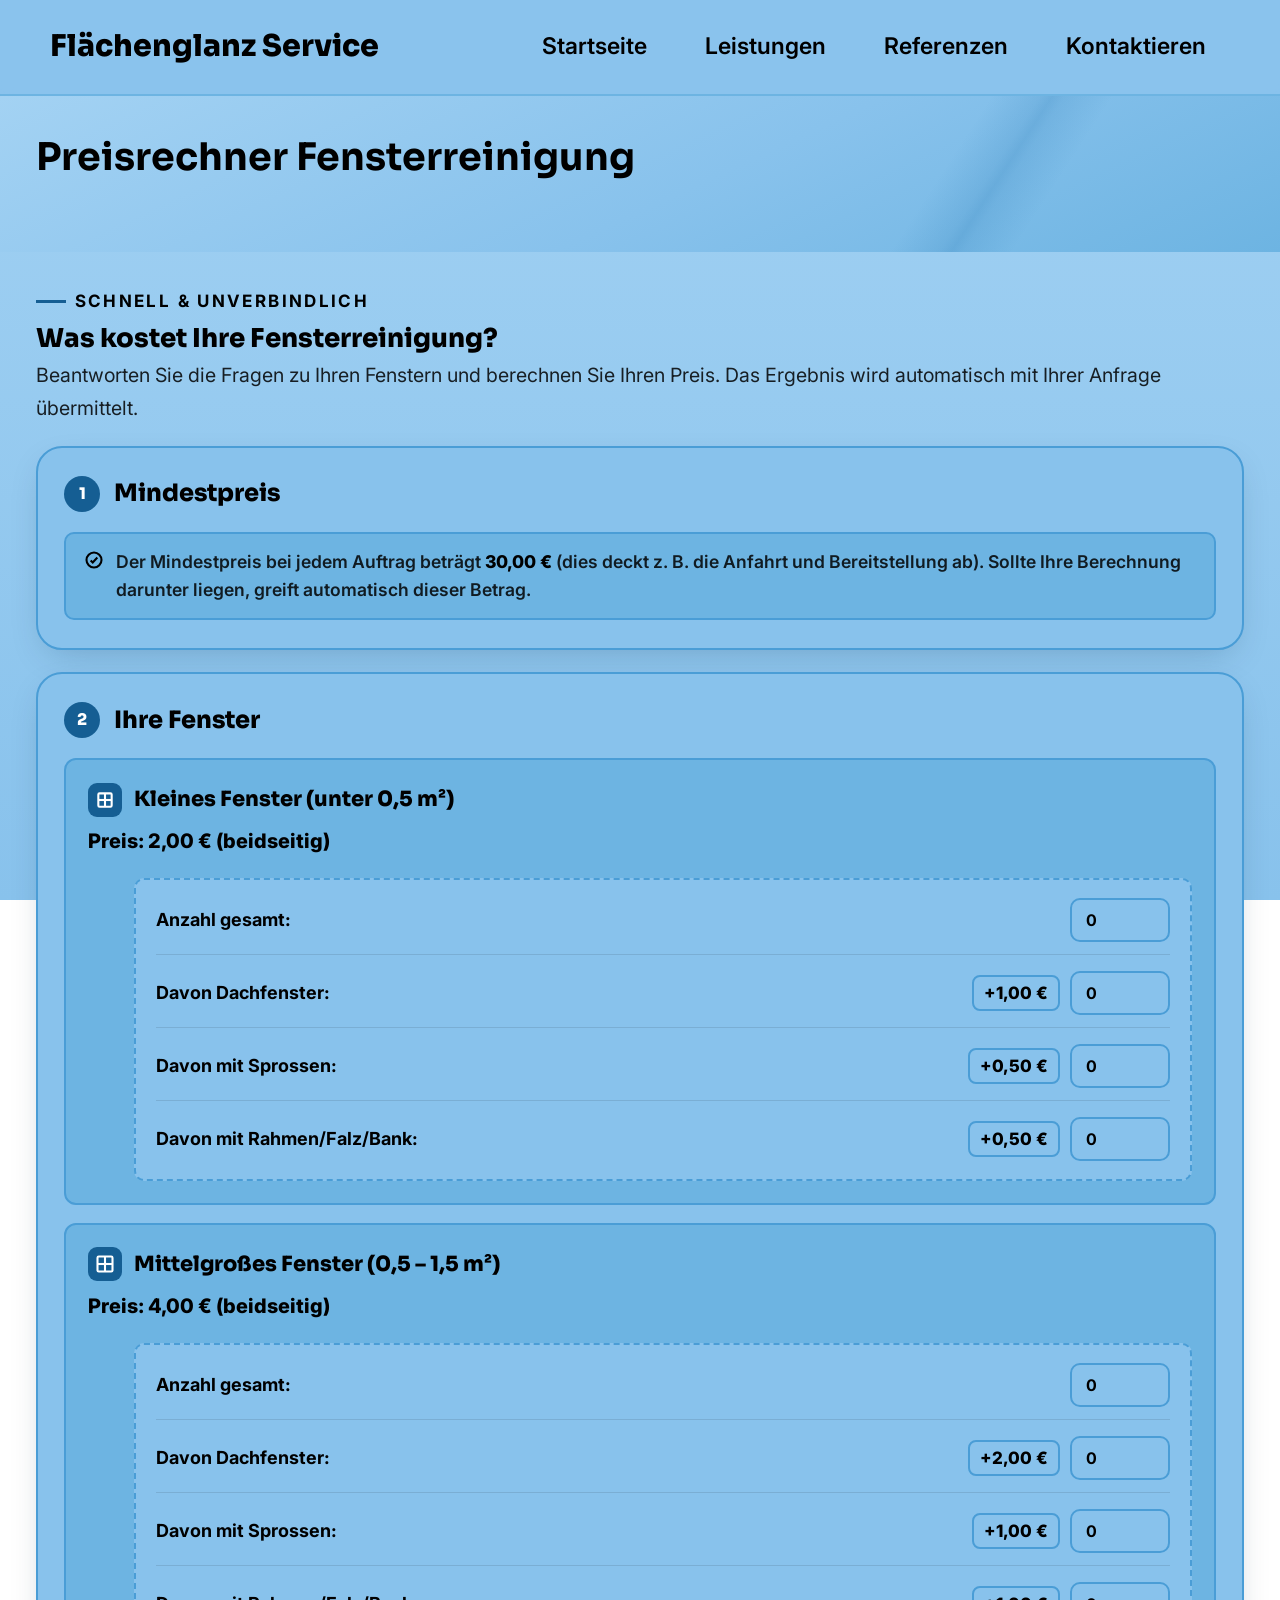
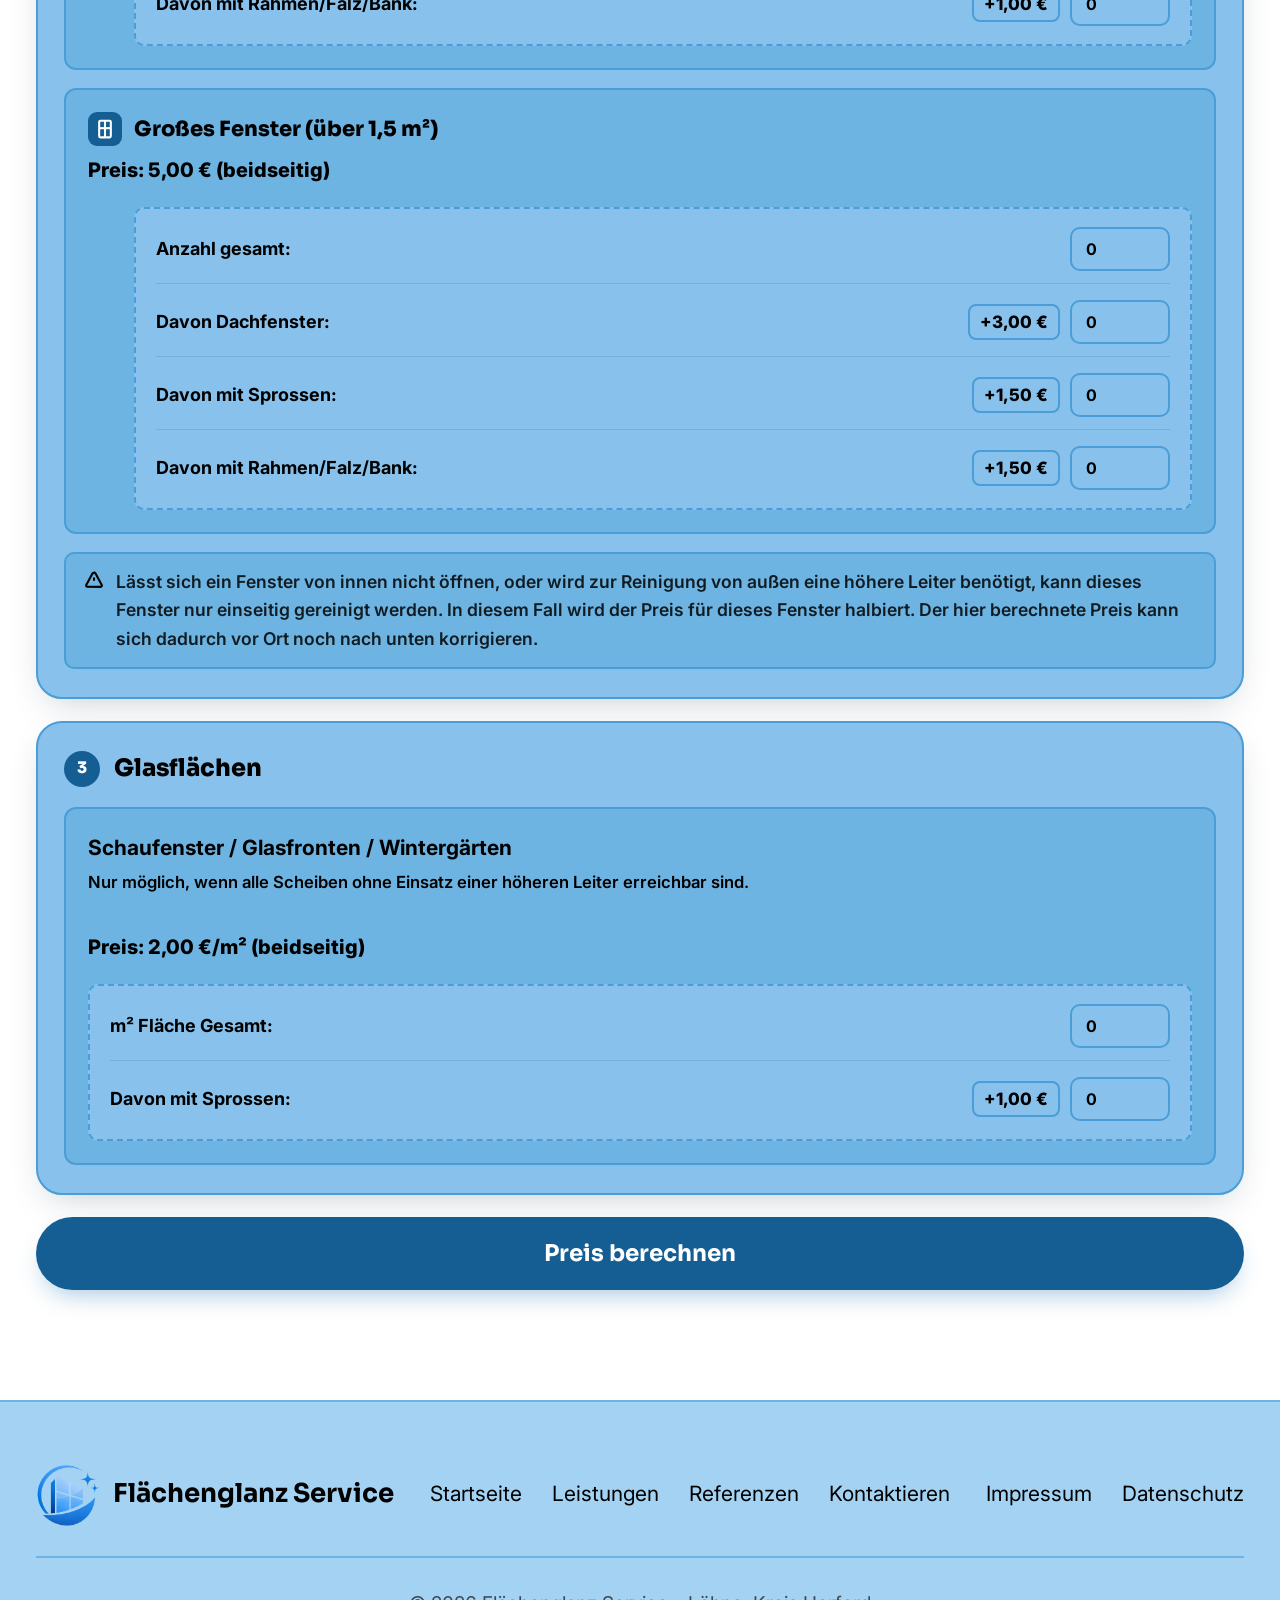
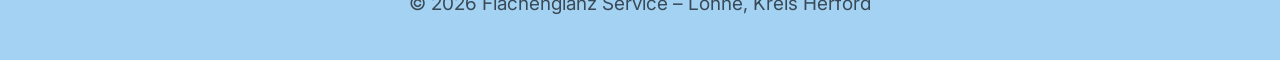
<file: preisrechner.html>
<!DOCTYPE html>
<html lang="de">
<head>
<meta charset="UTF-8">
<meta name="viewport" content="width=device-width, initial-scale=1.0">
<link rel="preconnect" href="https://fonts.googleapis.com">
<link rel="preconnect" href="https://fonts.gstatic.com" crossorigin>
<title>Preisrechner Fensterreinigung – Kosten sofort berechnen | Flächenglanz Service</title>
<meta name="description" content="Berechnen Sie in wenigen Klicks den Preis für Ihre Fensterreinigung in Löhne und Umgebung – transparent, unverbindlich und kostenlos.">
<meta name="robots" content="index, follow">
<meta name="keywords" content="Fensterreinigung Löhne, Fensterputzer Löhne, Fensterreinigung Kreis Herford, Glasreinigung Löhne, Fensterreinigung NRW, Flächenglanz Service">
<meta name="author" content="Flächenglanz Service">
<meta name="geo.region" content="DE-NW">
<meta name="geo.placename" content="Löhne">
<link rel="canonical" href="https://flaechenglanz.github.io/service/preisrechner.html">

<meta property="og:type" content="website">
<meta property="og:site_name" content="Flächenglanz Service">
<meta property="og:title" content="Preisrechner Fensterreinigung | Flächenglanz Service">
<meta property="og:description" content="Kosten für Ihre Fensterreinigung in Löhne sofort und unverbindlich berechnen.">
<meta property="og:image" content="https://flaechenglanz.github.io/service/images/Titelbild.jpg">
<meta property="og:url" content="https://flaechenglanz.github.io/service/preisrechner.html">
<meta property="og:locale" content="de_DE">
<meta name="twitter:card" content="summary_large_image">
<meta name="twitter:title" content="Preisrechner Fensterreinigung | Flächenglanz Service">
<meta name="twitter:description" content="Kosten für Ihre Fensterreinigung in Löhne sofort und unverbindlich berechnen.">
<meta name="twitter:image" content="https://flaechenglanz.github.io/service/images/Titelbild.jpg">

<link rel="icon" href="images/Logo_67.png">

<script type="application/ld+json">
{
  "@context": "https://schema.org",
  "@type": "LocalBusiness",
  "name": "Flächenglanz Service",
  "image": "images/Titelbild.jpg",
  "telephone": "+49 162 7484659",
  "email": "flaechenglanzservice@gmail.com",
  "priceRange": "€€",
  "address": {
    "@type": "PostalAddress",
    "streetAddress": "Tonwerkstraße 29",
    "addressLocality": "Löhne",
    "postalCode": "32584",
    "addressRegion": "NRW",
    "addressCountry": "DE"
  },
  "areaServed": {
    "@type": "GeoCircle",
    "geoMidpoint": {
      "@type": "GeoCoordinates",
      "latitude": 52.2045,
      "longitude": 8.7011
    },
    "geoRadius": "5000"
  },
  "description": "Professionelle Fensterreinigung in Löhne und Umgebung. Streifenfrei, zuverlässig und zu fairen Preisen.",
  "url": "https://flaechenglanz.github.io/service/"
}
</script>

<link rel="stylesheet" href="style.css">
</head>
<body>

<header class="site-header">
  <div class="nav-inner">
    <a href="index.html" class="brand">
      Flächenglanz Service
    </a>
    <button class="nav-toggle" aria-label="Menü öffnen" onclick="document.querySelector('.nav-links').classList.toggle('open')">☰</button>
    <ul class="nav-links">
      <li><a id="nav-startseite" href="index.html">Startseite</a></li>
      <li><a id="nav-leistungen" href="leistungen.html">Leistungen</a></li>
      <li><a id="nav-referenzen" href="referenzen.html">Referenzen</a></li>
      <li><a id="nav-kontaktieren" href="kontakt.html">Kontaktieren</a></li>
    </ul>
  </div>
</header>

<div id="page-preisrechner" class="web-page">
  <section class="hero" style="padding:40px 0 50px;">
    <div class="glanz-streak"></div>
    <div class="container" style="position:relative; z-index:1;">
      <h1>Preisrechner Fensterreinigung</h1>
    </div>
  </section>

  <section class="section-pad" style="padding:20px 0 80px;">
    <div class="container">
      <div class="pk-embed" id="pkp-embed">
              <div class="pk-intro">
                <div class="eyebrow">Schnell &amp; unverbindlich</div>
                <h3>Was kostet Ihre Fensterreinigung?</h3>
                <p>Beantworten Sie die Fragen zu Ihren Fenstern und berechnen Sie Ihren Preis. Das Ergebnis wird automatisch mit Ihrer Anfrage übermittelt.</p>
              </div>

              <div class="card">
                <div class="step-label">
                  <div class="step-number">1</div>
                  <h4>Mindestpreis</h4>
                </div>
                <div class="included-note">
                  <svg viewBox="0 0 24 24" fill="none" stroke-width="2.5"><circle cx="12" cy="12" r="9"/><path d="M8 12.5l2.5 2.5L16 9"/></svg>
                  <p> Der Mindestpreis bei jedem Auftrag beträgt <strong id="pkp-note-mindestpreis">30 €</strong> (dies deckt z. B. die Anfahrt und Bereitstellung ab). Sollte Ihre Berechnung darunter liegen, greift automatisch dieser Betrag.</p>
                </div>
              </div>

              <div class="card">
                <div class="step-label">
                  <div class="step-number">2</div>
                  <h4>Ihre Fenster</h4>
                </div>

                <div class="window-item">
                  <div class="window-title">
                    <div class="window-icon">
                      <svg viewBox="0 0 24 24" fill="none" stroke-width="2.5"><rect x="4" y="4" width="16" height="16" rx="1.5"/><line x1="12" y1="4" x2="12" y2="20"/><line x1="4" y1="12" x2="20" y2="12"/></svg>
                    </div>
                    <strong>Kleines Fenster (unter 0,5 m²)</strong>
                  </div>
                  <span style="font-weight:800; display:block; margin-bottom:18px;" id="pkp-klein-price-label">Preis: 2,00 € (beidseitig)</span>
                  <div class="extras-box">
                    <div class="extras-grid">
                      <div class="extra-row">
                        <div class="extra-info">
                          <span class="extra-label-text">Anzahl gesamt:</span>
                        </div>
                        <div class="extra-counter-wrap">
                          <input type="number" id="pkp-klein-anzahl" min="0" step="1" value="0" inputmode="numeric">
                        </div>
                      </div>
                      <div class="extra-row">
                        <div class="extra-info">
                          <span class="extra-label-text">Davon Dachfenster:</span>
                        </div>
                        <div class="extra-counter-wrap">
                          <span class="extra-amount-box" id="pkp-klein-dach-amount">+1,00 €</span>
                          <input type="number" id="pkp-klein-dach" min="0" max="0" value="0" step="1" inputmode="numeric">
                        </div>
                      </div>
                      <div class="extra-row">
                        <div class="extra-info">
                          <span class="extra-label-text">Davon mit Sprossen:</span>
                        </div>
                        <div class="extra-counter-wrap">
                          <span class="extra-amount-box" id="pkp-klein-sprossen-amount">+0,50 €</span>
                          <input type="number" id="pkp-klein-sprossen" min="0" max="0" value="0" step="1" inputmode="numeric">
                        </div>
                      </div>
                      <div class="extra-row">
                        <div class="extra-info">
                          <span class="extra-label-text">Davon mit Rahmen/Falz/Bank:</span>
                        </div>
                        <div class="extra-counter-wrap">
                          <span class="extra-amount-box" id="pkp-klein-falz-amount">+0,50 €</span>
                          <input type="number" id="pkp-klein-falz" min="0" max="0" value="0" step="1" inputmode="numeric">
                        </div>
                      </div>
                    </div>
                  </div>
                </div>

                <div class="window-item">
                  <div class="window-title">
                    <div class="window-icon">
                      <svg viewBox="0 0 24 24" fill="none" stroke-width="2.5"><rect x="3" y="3" width="18" height="18" rx="1.5"/><line x1="12" y1="3" x2="12" y2="21"/><line x1="3" y1="12" x2="21" y2="12"/></svg>
                    </div>
                    <strong>Mittelgroßes Fenster (0,5 – 1,5 m²)</strong>
                  </div>
                  <span style="font-weight:800; display:block; margin-bottom:18px;" id="pkp-mittel-price-label">Preis: 4,00 € (beidseitig)</span>
                  <div class="extras-box">
                    <div class="extras-grid">
                      <div class="extra-row">
                        <div class="extra-info">
                          <span class="extra-label-text">Anzahl gesamt:</span>
                        </div>
                        <div class="extra-counter-wrap">
                          <input type="number" id="pkp-mittel-anzahl" min="0" step="1" value="0" inputmode="numeric">
                        </div>
                      </div>
                      <div class="extra-row">
                        <div class="extra-info">
                          <span class="extra-label-text">Davon Dachfenster:</span>
                        </div>
                        <div class="extra-counter-wrap">
                          <span class="extra-amount-box" id="pkp-mittel-dach-amount">+2,00 €</span>
                          <input type="number" id="pkp-mittel-dach" min="0" max="0" value="0" step="1" inputmode="numeric">
                        </div>
                      </div>
                      <div class="extra-row">
                        <div class="extra-info">
                          <span class="extra-label-text">Davon mit Sprossen:</span>
                        </div>
                        <div class="extra-counter-wrap">
                          <span class="extra-amount-box" id="pkp-mittel-sprossen-amount">+1,00 €</span>
                          <input type="number" id="pkp-mittel-sprossen" min="0" max="0" value="0" step="1" inputmode="numeric">
                        </div>
                      </div>
                      <div class="extra-row">
                        <div class="extra-info">
                          <span class="extra-label-text">Davon mit Rahmen/Falz/Bank:</span>
                        </div>
                        <div class="extra-counter-wrap">
                          <span class="extra-amount-box" id="pkp-mittel-falz-amount">+1,00 €</span>
                          <input type="number" id="pkp-mittel-falz" min="0" max="0" value="0" step="1" inputmode="numeric">
                        </div>
                      </div>
                    </div>
                  </div>
                </div>

                <div class="window-item">
                  <div class="window-title">
                    <div class="window-icon">
                      <svg viewBox="0 0 24 24" fill="none" stroke-width="2.5"><rect x="5" y="2" width="14" height="20" rx="1.5"/><line x1="12" y1="2" x2="12" y2="22"/><line x1="5" y1="11" x2="19" y2="11"/></svg>
                    </div>
                    <strong>Großes Fenster (über 1,5 m²)</strong>
                  </div>
                  <span style="font-weight:800; display:block; margin-bottom:18px;" id="pkp-gross-price-label">Preis: 5,00 € (beidseitig)</span>
                  <div class="extras-box">
                    <div class="extras-grid">
                      <div class="extra-row">
                        <div class="extra-info">
                          <span class="extra-label-text">Anzahl gesamt:</span>
                        </div>
                        <div class="extra-counter-wrap">
                          <input type="number" id="pkp-gross-anzahl" min="0" step="1" value="0" inputmode="numeric">
                        </div>
                      </div>
                      <div class="extra-row">
                        <div class="extra-info">
                          <span class="extra-label-text">Davon Dachfenster:</span>
                        </div>
                        <div class="extra-counter-wrap">
                          <span class="extra-amount-box" id="pkp-gross-dach-amount">+2,50 €</span>
                          <input type="number" id="pkp-gross-dach" min="0" max="0" value="0" step="1" inputmode="numeric">
                        </div>
                      </div>
                      <div class="extra-row">
                        <div class="extra-info">
                          <span class="extra-label-text">Davon mit Sprossen:</span>
                        </div>
                        <div class="extra-counter-wrap">
                          <span class="extra-amount-box" id="pkp-gross-sprossen-amount">+1,50 €</span>
                          <input type="number" id="pkp-gross-sprossen" min="0" max="0" value="0" step="1" inputmode="numeric">
                        </div>
                      </div>
                      <div class="extra-row">
                        <div class="extra-info">
                          <span class="extra-label-text">Davon mit Rahmen/Falz/Bank:</span>
                        </div>
                        <div class="extra-counter-wrap">
                          <span class="extra-amount-box" id="pkp-gross-falz-amount">+1,50 €</span>
                          <input type="number" id="pkp-gross-falz" min="0" max="0" value="0" step="1" inputmode="numeric">
                        </div>
                      </div>
                    </div>
                  </div>
                </div>

                <div class="included-note">
                  <svg viewBox="0 0 24 24" fill="none" stroke-width="2.5"><path d="M12 9v4M12 17h.01M10.3 3.9L2.7 18a1.5 1.5 0 0 0 1.3 2.2h16a1.5 1.5 0 0 0 1.3-2.2L13.7 3.9a1.5 1.5 0 0 0-2.6 0z"/></svg>
                  <p>Lässt sich ein Fenster von innen nicht öffnen, oder wird zur Reinigung von außen eine höhere Leiter benötigt, kann dieses Fenster nur einseitig gereinigt werden. In diesem Fall wird der Preis für dieses Fenster halbiert. Der hier berechnete Preis kann sich dadurch vor Ort noch nach unten korrigieren.</p>
                </div>
              </div>

              <div class="card">
                <div class="step-label">
                  <div class="step-number">3</div>
                  <h4>Glasflächen</h4>
                </div>
                <div class="window-item">
                  <strong style="font-size:1.05rem;">Schaufenster / Glasfronten / Wintergärten</strong><br>
                  <small style="font-weight:600;">Nur möglich, wenn alle Scheiben ohne Einsatz einer höheren Leiter erreichbar sind.</small><br><br>
                  <span style="font-weight:800; display:block; margin-bottom:18px;" id="pkp-glass-price-label">Preis: 2,00 €/m² (beidseitig)</span>
                  
                  <div class="extras-box" style="margin-left:0;">
                    <div class="extras-grid">
                      <div class="extra-row">
                        <div class="extra-info">
                          <span class="extra-label-text">m² Fläche Gesamt:</span>
                        </div>
                        <div class="extra-counter-wrap">
                          <input type="number" id="pkp-wg-m2-input" min="0" value="0" inputmode="numeric">
                        </div>
                      </div>
                      <div class="extra-row">
                        <div class="extra-info">
                          <span class="extra-label-text">Davon mit Sprossen:</span>
                        </div>
                        <div class="extra-counter-wrap">
                          <span class="extra-amount-box" id="pkp-wg-sprossen-amount">+0,00 €</span>
                          <input type="number" id="pkp-wg-sprossen-slider" min="0" max="0" value="0" step="1" inputmode="numeric">
                        </div>
                      </div>
                    </div>
                  </div>
                </div>
              </div>

              <button class="pk-calc-button" id="pkp-calc-btn" type="button">Preis berechnen</button>

              <div class="result-card" id="pkp-result-card">
                <h4>Ihr voraussichtlicher Preis</h4>
                <div class="result-total" id="pkp-result-total">0,00 €</div>
                <div class="result-breakdown" id="pkp-result-breakdown"></div>
                <p class="result-empty" id="pkp-result-empty">Bitte geben Sie mindestens ein Fenster oder Glasflächen an.</p>
              </div>

              <button type="button" class="pk-to-form-btn" id="pkp-to-form-btn">Preis übernehmen &amp; zum Kontaktformular</button>
            </div>
    </div>
  </section>
</div>


<footer class="site-footer">
  <div class="container">
    <div class="footer-inner">
      <div class="footer-brand">
        <img src="images/Logo_67.png" alt="Flächenglanz Service Logo klein">
        Flächenglanz Service
      </div>
      <ul class="footer-links">
        <li><a href="index.html">Startseite</a></li>
        <li><a href="leistungen.html">Leistungen</a></li>
        <li><a href="referenzen.html">Referenzen</a></li>
        <li><a href="kontakt.html">Kontaktieren</a></li>
      </ul>
      <ul class="footer-links">
        <li><a href="impressum-datenschutz.html">Impressum</a></li>
        <li><a href="impressum-datenschutz.html#datenschutz">Datenschutz</a></li>
      </ul>
    </div>
    <div class="footer-legal">© 2026 Flächenglanz Service – Löhne, Kreis Herford</div>
  </div>
</footer>

<script src="script.js"></script>

</body>
</html>
</file>
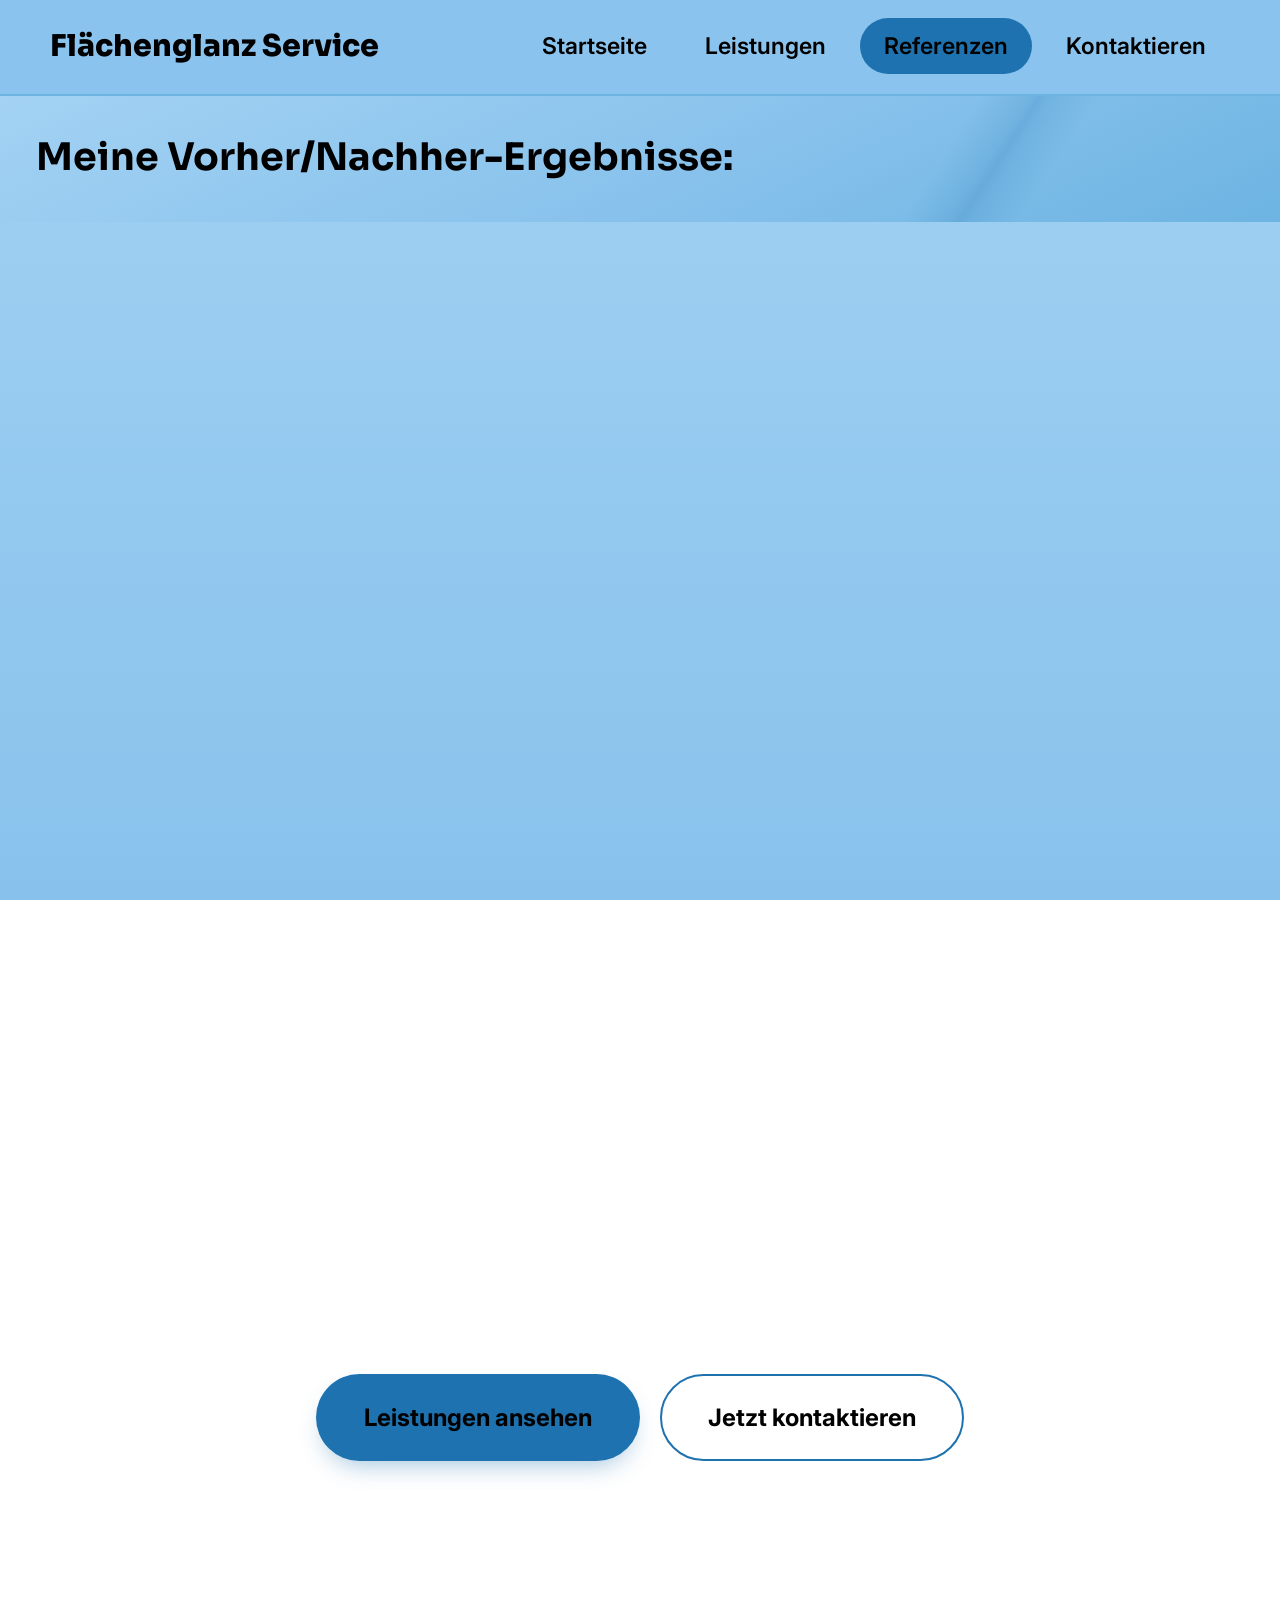
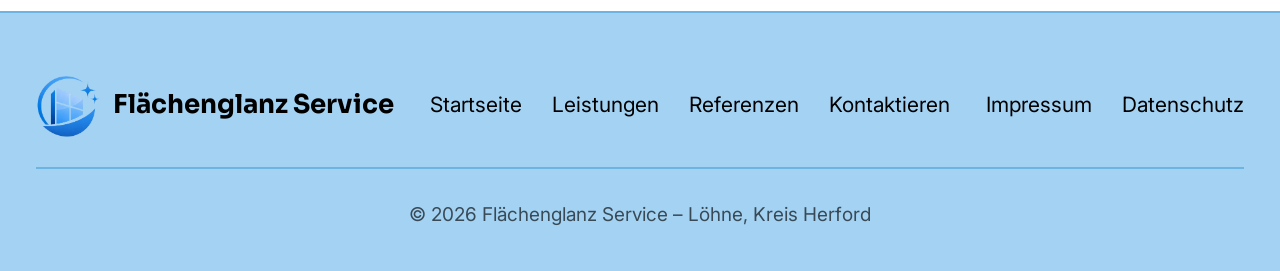
<file: referenzen.html>
<!DOCTYPE html>
<html lang="de">
<head>
<meta charset="UTF-8">
<meta name="viewport" content="width=device-width, initial-scale=1.0">
<link rel="preconnect" href="https://fonts.googleapis.com">
<link rel="preconnect" href="https://fonts.gstatic.com" crossorigin>
<title>Referenzen & Vorher/Nachher Bilder | Flächenglanz Service Löhne</title>
<meta name="description" content="Sehen Sie meine Fensterreinigungs-Ergebnisse in Vorher-/Nachher-Bildern und echte Google-Bewertungen aus Löhne und Umgebung.">
<meta name="robots" content="index, follow">
<meta name="keywords" content="Fensterreinigung Löhne, Fensterputzer Löhne, Fensterreinigung Kreis Herford, Glasreinigung Löhne, Fensterreinigung NRW, Flächenglanz Service">
<meta name="author" content="Flächenglanz Service">
<meta name="geo.region" content="DE-NW">
<meta name="geo.placename" content="Löhne">
<link rel="canonical" href="https://flaechenglanz.github.io/service/referenzen.html">

<meta property="og:type" content="website">
<meta property="og:site_name" content="Flächenglanz Service">
<meta property="og:title" content="Referenzen | Flächenglanz Service">
<meta property="og:description" content="Vorher/Nachher Bilder und Bewertungen meiner Fensterreinigung in Löhne.">
<meta property="og:image" content="https://flaechenglanz.github.io/service/images/Titelbild.jpg">
<meta property="og:url" content="https://flaechenglanz.github.io/service/referenzen.html">
<meta property="og:locale" content="de_DE">
<meta name="twitter:card" content="summary_large_image">
<meta name="twitter:title" content="Referenzen | Flächenglanz Service">
<meta name="twitter:description" content="Vorher/Nachher Bilder und Bewertungen meiner Fensterreinigung in Löhne.">
<meta name="twitter:image" content="https://flaechenglanz.github.io/service/images/Titelbild.jpg">

<link rel="icon" href="images/Logo_67.png">

<script type="application/ld+json">
{
  "@context": "https://schema.org",
  "@type": "LocalBusiness",
  "name": "Flächenglanz Service",
  "image": "images/Titelbild.jpg",
  "telephone": "+49 162 7484659",
  "email": "flaechenglanzservice@gmail.com",
  "priceRange": "€€",
  "address": {
    "@type": "PostalAddress",
    "streetAddress": "Tonwerkstraße 29",
    "addressLocality": "Löhne",
    "postalCode": "32584",
    "addressRegion": "NRW",
    "addressCountry": "DE"
  },
  "areaServed": {
    "@type": "GeoCircle",
    "geoMidpoint": {
      "@type": "GeoCoordinates",
      "latitude": 52.2045,
      "longitude": 8.7011
    },
    "geoRadius": "5000"
  },
  "description": "Professionelle Fensterreinigung in Löhne und Umgebung. Streifenfrei, zuverlässig und zu fairen Preisen.",
  "url": "https://flaechenglanz.github.io/service/"
}
</script>

<link rel="stylesheet" href="style.css">
</head>
<body>

<header class="site-header">
  <div class="nav-inner">
    <a href="index.html" class="brand">
      Flächenglanz Service
    </a>
    <button class="nav-toggle" aria-label="Menü öffnen" onclick="document.querySelector('.nav-links').classList.toggle('open')">☰</button>
    <ul class="nav-links">
      <li><a id="nav-startseite" href="index.html">Startseite</a></li>
      <li><a id="nav-leistungen" href="leistungen.html">Leistungen</a></li>
      <li><a id="nav-referenzen" href="referenzen.html" class="active">Referenzen</a></li>
      <li><a id="nav-kontaktieren" href="kontakt.html">Kontaktieren</a></li>
    </ul>
  </div>
</header>

<div id="page-referenzen" class="web-page">
  <section class="hero" style="padding:40px 0 20px;">
    <div class="glanz-streak"></div>
    <div class="container" style="position:relative; z-index:1;">
      <h1>Meine Vorher/Nachher-Ergebnisse:</h1>
    </div>
  </section>

  <section class="section-pad" style="padding:20px 0 60px;">
    <div class="container">
      <div class="ba-slider-grid">
        <div class="ba-slider">
          <div class="ba-frame">
            <img class="ba-after" src="images/ref2_vorher.jpg" alt="Vorher (Dreckig)" loading="lazy">
            <div class="ba-before-wrap" id="slider-wrap-1" style="clip-path:inset(0 0 0 50%); position:absolute; inset:0;">
              <img class="ba-before" src="images/ref2_nachher.jpg" alt="Nachher (Sauber)" style="width:100%; height:100%; object-fit:cover;" loading="lazy">
            </div>
            <div class="ba-handle" id="slider-handle-1" style="left:50%;"></div>
            <input type="range" min="0" max="100" value="50" class="ba-range" oninput="updateSlider(this, 'slider-wrap-1', 'slider-handle-1')" style="position:absolute; inset:0; width:100%; height:100%; opacity:0; z-index:10; cursor:ew-resize;">
          </div>
        </div>

        <div class="ba-slider">
          <div class="ba-frame">
            <img class="ba-after" src="images/ref1_vorher.jpg" alt="Vorher (Dreckig)" loading="lazy">
            <div class="ba-before-wrap" id="slider-wrap-2" style="clip-path:inset(0 0 0 50%); position:absolute; inset:0;">
              <img class="ba-before" src="images/ref1_nachher.jpg" alt="Nachher (Sauber)" style="width:100%; height:100%; object-fit:cover;" loading="lazy">
            </div>
            <div class="ba-handle" id="slider-handle-2" style="left:50%;"></div>
            <input type="range" min="0" max="100" value="50" class="ba-range" oninput="updateSlider(this, 'slider-wrap-2', 'slider-handle-2')" style="position:absolute; inset:0; width:100%; height:100%; opacity:0; z-index:10; cursor:ew-resize;">
          </div>
        </div>

        <div class="ba-slider">
          <div class="ba-frame">
            <img class="ba-after" src="images/ref3_vorher.jpg" alt="Vorher (Dreckig)" loading="lazy">
            <div class="ba-before-wrap" id="slider-wrap-3" style="clip-path:inset(0 0 0 50%); position:absolute; inset:0;">
              <img class="ba-before" src="images/ref3_nachher.jpg" alt="Nachher (Sauber)" style="width:100%; height:100%; object-fit:cover;" loading="lazy">
            </div>
            <div class="ba-handle" id="slider-handle-3" style="left:50%;"></div>
            <input type="range" min="0" max="100" value="50" class="ba-range" oninput="updateSlider(this, 'slider-wrap-3', 'slider-handle-3')" style="position:absolute; inset:0; width:100%; height:100%; opacity:0; z-index:10; cursor:ew-resize;">
          </div>
        </div>
      </div>
    </div>
  </section>

  <section class="section-pad" style="padding-top:0;">
    <div class="container">
      <div class="social-proof-grid">
        <div class="social-card">
          <div class="social-banner"><img src="images/Google.jpg" alt="Google" loading="lazy"></div>
          <div class="social-body">
            <h3>Google Bewertungen</h3>
            <p>Schau dir meine bisherigen Bewertungen an und sieh so, was andere über meine Arbeit sagen:</p>
            <a href="https://g.page/r/CRSNlhS5OFIdEAE/review" target="_blank" rel="noopener" class="btn btn-primary">Bewertungen ansehen</a>
          </div>
        </div>
        <div class="social-card">
          <div class="social-banner"><img src="images/TikTok.jpg" alt="TikTok" loading="lazy"></div>
          <div class="social-body">
            <h3>TikTok-Dokumentation</h3>
            <p>Sehe dir meine Arbeit selbst in Form von Kurzvideos auf TikTok an und überzeuge dich selbst von meiner Arbeit:</p>
            <a href="https://www.tiktok.com/@flchenglanz.servi" target="_blank" rel="noopener" class="btn btn-primary">TikTok-Profil ansehen</a>
          </div>
        </div>
        <div class="social-card">
          <div class="social-banner"><img src="images/Instagramm.jpg" alt="Instagram" loading="lazy"></div>
          <div class="social-body">
            <h3>Instagramm-Dokumentation</h3>
            <p>Sehe dir meine Arbeit selbst in Form von Kurzvideos auf Instagramm an und überzeuge dich selbst von meiner Arbeit:</p>
            <a href="https://www.instagram.com/flaechenglanz_service/" target="_blank" rel="noopener" class="btn btn-primary">Instagramm-Profil ansehen</a>
          </div>
        </div>
      </div>
      
      <div class="btn-row justify-center" style="margin-top:56px; display:flex; justify-content:center;">
        <a href="leistungen.html" class="btn btn-primary">Leistungen ansehen</a>
        <a href="kontakt.html" class="btn btn-outline-navy">Jetzt kontaktieren</a>
      </div>
    </div>
  </section>
</div>



<footer class="site-footer">
  <div class="container">
    <div class="footer-inner">
      <div class="footer-brand">
        <img src="images/Logo_67.png" alt="Flächenglanz Service Logo klein">
        Flächenglanz Service
      </div>
      <ul class="footer-links">
        <li><a href="index.html">Startseite</a></li>
        <li><a href="leistungen.html">Leistungen</a></li>
        <li><a href="referenzen.html">Referenzen</a></li>
        <li><a href="kontakt.html">Kontaktieren</a></li>
      </ul>
      <ul class="footer-links">
        <li><a href="impressum-datenschutz.html">Impressum</a></li>
        <li><a href="impressum-datenschutz.html#datenschutz">Datenschutz</a></li>
      </ul>
    </div>
    <div class="footer-legal">© 2026 Flächenglanz Service – Löhne, Kreis Herford</div>
  </div>
</footer>

<script src="script.js"></script>

</body>
</html>
</file>
<file: style.css>
/* ==========================================================================
   Flächenglanz Service — Stylesheet v8 (Fixed & Restored)
   Design: durchgängig HELLES Blau-Theme
   Regel: Schriftfarbe ist IMMER Schwarz. Alle anderen Farben sind reine Blautöne.
   ========================================================================== */

@import url('https://fonts.googleapis.com/css2?family=Sora:wght@400;600;700;800&family=Inter:wght@400;500;600;700&display=swap');

:root{
  --c-950:#A3D2F3;   
  --c-900:#88C2EC;   
  --c-800:#BCE0FA;   
  --c-700:#6DB4E2;   
  --c-600:#4A9DD6;
  --c-500:#2785C8;
  --c-400:#1E72AF;   
  --c-300:#155E93;   
  --c-200:#0F456D;   
  --c-100:#082E4B;
  --c-why:#7BBBE7; /* exakte rechnerische Mitte zwischen Titelbild-Ton (c-950/c-900) und Über-mich-Ton (c-700/c-600) */

  --ink:#000000;
  --ink-on-dark:#000000;
  --ink-soft:rgba(0,0,0,0.85);
  --ink-faint:rgba(0,0,0,0.65);

  --font-display:'Sora', 'Inter', sans-serif;
  --font-body:'Inter', sans-serif;

  --radius-lg:26px;
  --radius-md:18px;
  --shadow-soft:0 24px 55px -20px rgba(12,45,70,0.35);
  --shadow-card:0 12px 35px -12px rgba(12,45,70,0.25);
  --max-w:1800px; 
}

*,*::before,*::after{ box-sizing:border-box; }
html{ scroll-behavior:smooth; font-size:20px; overflow-x:hidden; }
@media (max-width:720px){ html{ font-size:17px; } }
@media (max-width:420px){ html{ font-size:15px; } }

body{
  margin:0;
  font-family:var(--font-body);
  color:var(--ink);
  background:linear-gradient(180deg, var(--c-950) 0%, var(--c-900) 100%);
  background-attachment:fixed;
  line-height:1.65;
  -webkit-font-smoothing:antialiased;
  overflow-x:hidden;
  width:100%;
}

img{ max-width:100%; display:block; }
a{ color:inherit; text-decoration:none; cursor:pointer; }

h1,h2,h3,h4{
  font-family:var(--font-display);
  color:var(--ink);
  line-height:1.15;
  margin:0 0 .6em;
}

/* Specific styling for internal subpage headings to be only minimally larger than text */
.web-page:not(#page-startseite) h1 {
  font-size: 1.9rem;
  font-weight: 700;
}
.web-page:not(#page-startseite) h2 {
  font-size: 1.6rem;
  font-weight: 700;
}

.eyebrow{
  display:inline-flex;
  align-items:center;
  gap:.5em;
  font-weight:700;
  font-size:.85rem;
  letter-spacing:.14em;
  text-transform:uppercase;
  color:var(--ink);
}
.eyebrow::before{
  content:"";
  width:30px; height:3px;
  background:var(--c-400);
  display:inline-block;
}

.web-page { display: block; }

.color-glow{ position:absolute; inset:0; overflow:hidden; pointer-events:none; z-index:0; }
.color-glow::before,.color-glow::after{ content:""; position:absolute; border-radius:50%; filter:blur(100px); }
.color-glow.blue::before{ width:400px; height:400px; top:-80px; right:-60px; background:rgba(30,114,175,0.25); }
.color-glow.teal::before{ width:360px; height:360px; bottom:-100px; left:-60px; background:rgba(30,114,175,0.20); }
.color-glow.gold::before{ width:340px; height:340px; top:-60px; left:8%; background:rgba(21,94,147,0.18); }
.color-glow.gold::after{ width:280px; height:280px; bottom:-80px; right:6%; background:rgba(30,114,175,0.15); }

.container{ max-width:var(--max-w); margin:0 auto; padding:0 50px; }
@media (max-width:600px){ .container{ padding:0 24px; } }
section{ position:relative; }
.section-pad{ padding:150px 0; }
@media (max-width:720px){ .section-pad{ padding:90px 0; } }

.glanz-streak{ position:absolute; inset:0; overflow:hidden; pointer-events:none; z-index:0; }
.glanz-streak::before{
  content:"";
  position:absolute;
  top:-20%; left:60%;
  width:35%; height:160%;
  background:linear-gradient(115deg, transparent 40%, rgba(30,114,175,0.35) 48%, rgba(30,114,175,0.55) 50%, rgba(30,114,175,0.35) 52%, transparent 60%);
  transform:rotate(8deg);
  opacity:.4;
}

/* ---------- Header ---------- */
.site-header{
  position:sticky; top:0; z-index:100;
  background:rgba(136,194,236,0.94);
  backdrop-filter:blur(12px);
  border-bottom:2px solid var(--c-700);
}
.nav-inner{
  display:flex; align-items:center; justify-content:space-between;
  padding:22px 50px; max-width:var(--max-w); margin:0 auto;
}
@media (max-width:600px){ .nav-inner{ padding:16px 20px; } }
.brand{
  display:flex; align-items:center; gap:14px;
  font-family:var(--font-display); font-weight:800; font-size:1.5rem;
  color:var(--ink);
}
@media (max-width:420px){ .brand{ font-size:1.15rem; } }

.nav-links{ display:flex; gap:10px; list-style:none; margin:0; padding:0; }
.nav-links a{
  color:var(--ink); font-weight:600; font-size:1.15rem;
  padding:14px 24px; border-radius:999px;
  transition:background .2s ease, color .2s ease;
}
.nav-links a:hover{ background:var(--c-700); color:var(--ink); }
.nav-links a.active{ background:var(--c-400); color:var(--ink); }

.nav-toggle{ display:none; background:none; border:none; color:var(--ink); font-size:1.8rem; cursor:pointer; }
@media (max-width:960px){
  .nav-links{ position:absolute; top:100%; left:0; right:0; flex-direction:column; background:var(--c-950); padding:16px; display:none; gap:10px; border-bottom:2px solid var(--c-700); }
  .nav-links.open{ display:flex; }
  .nav-toggle{ display:block; }
}

/* ---------- Buttons ---------- */
.btn{
  display:inline-flex; align-items:center; justify-content:center; gap:12px;
  padding:22px 46px; border-radius:999px; font-weight:700; font-size:1.2rem;
  border:2px solid transparent; cursor:pointer; color:var(--ink);
  transition:transform .18s ease, box-shadow .18s ease, background .18s ease, color .18s ease;
  white-space:nowrap; text-align:center;
  max-width:100%; overflow-wrap:break-word;
}
/* Buttons innerhalb von Grid-Karten dürfen umbrechen, damit sie nie die Karte sprengen */
.social-card .btn,
.clean-card .btn,
.ba-slider-grid .btn,
.pricecalc-card .btn{ white-space:normal; }

/* Grid-Kinder dürfen unter ihre Inhaltsbreite schrumpfen -> verhindert Overflow bei langen Buttons/Texten */
.social-proof-grid > *,
.clean-grid > *,
.ba-slider-grid > *,
.hero-grid > *,
.why-grid > *,
.about-grid > *,
.contact-layout > *{ min-width:0; }
.btn:hover{ transform:translateY(-3px) scale(1.02); box-shadow:0 16px 30px -8px rgba(30,114,175,0.55); }

.btn-primary{
  background:var(--c-400); color:var(--ink);
  box-shadow:0 12px 26px -10px rgba(30,114,175,0.45);
}
.btn-primary:hover{ background:var(--c-500); }

.btn-ghost{ background:transparent; border-color:var(--c-400); color:var(--ink); }
.btn-ghost:hover{ background:rgba(30,114,175,0.18); }

.btn-outline-navy{ background:transparent; border-color:var(--c-400); color:var(--ink); }
.btn-outline-navy:hover{ background:var(--c-400); color:var(--ink); }

.btn-row{ display:flex; gap:20px; flex-wrap:wrap; }

/* ---------- Hero ---------- */
.hero{
  position:relative;
  background:linear-gradient(155deg, var(--c-950) 0%, var(--c-900) 55%, var(--c-700) 100%);
  color:var(--ink);
  overflow:hidden;
  padding:150px 0 200px;
}
/* Startseite: Titel-Bereich bekommt die normale Standard-Blaufarbe der Website (wie Header/Body) */
#page-startseite .hero{
  background:linear-gradient(180deg, var(--c-950) 0%, var(--c-900) 100%);
  padding:150px 0 70px;
}

/* Startseite: Abstand zwischen Titel-, Warum-mich- und Über-mich-Bereich verkleinern (aber nicht komplett entfernen) */
#page-startseite .why-section.section-pad,
#page-startseite .about-section.section-pad{ padding:70px 0; }
@media (max-width:720px){
  #page-startseite .why-section.section-pad,
  #page-startseite .about-section.section-pad{ padding:45px 0; }
}
.hero-grid {
  display: grid;
  grid-template-columns: 1.1fr 0.9fr;
  gap: 60px;
  align-items: center;
}
@media (max-width: 960px) {
  .hero-grid {
    grid-template-columns: 1fr;
    gap: 40px;
  }
  .hero-photo-wrap{ order:-1; }
}

#page-startseite .hero h1{ color:var(--ink); font-size:clamp(3.2rem, 5.5vw, 5.2rem); font-weight:800; margin-bottom:.4em; }
.hero .lead{ font-size:1.5rem; color:var(--ink-soft); max-width:52ch; margin-bottom:2.2em; }
.hero-tagline{ font-family:var(--font-display); font-weight:600; font-size:1.6rem; color:var(--ink); margin-bottom:.7em; }

.hero-photo-wrap{ position:relative; justify-self:end; width:100%; max-width:700px; }
.hero-photo{
  width:100%; border-radius:var(--radius-lg);
  box-shadow:var(--shadow-soft); transform:rotate(2.5deg);
  border:8px solid var(--c-700);
  transition: transform .25s ease, box-shadow .25s ease;
}
.hero-photo:hover {
  transform: rotate(2.5deg) scale(1.03);
  box-shadow: 0 30px 65px -15px rgba(12,45,70,0.5);
}
@media (max-width:900px){
  .hero-photo{ transform:none; }
  .hero-photo:hover{ transform:scale(1.02); }
}

.hero-badge{
  position:absolute; bottom:-30px; left:-35px;
  background:var(--c-800); color:var(--ink);
  padding:22px 32px; border-radius:var(--radius-md); box-shadow:var(--shadow-card);
  font-family:var(--font-display); font-weight:700; font-size:1.2rem;
  display:flex; align-items:center; gap:12px; transform:rotate(-3deg);
  border:2px solid var(--c-700);
  transition: transform .25s ease;
}
.hero-badge:hover {
  transform: rotate(-3deg) scale(1.04);
}
.hero-badge .dot{ width:12px; height:12px; border-radius:50%; background:var(--c-400); flex:none; }
@media (max-width:900px){ .hero-badge{ left:12px; bottom:-20px; transform:rotate(0deg); } }
@media (max-width:520px){ .hero-badge{ left:0; bottom:-20px; font-size:.9rem; padding:12px 18px; } }

/* ---------- Glass Cards ---------- */
.glass-card{
  background:rgba(188,224,250,0.85);
  border:2px solid var(--c-700);
  backdrop-filter:blur(16px);
  border-radius:var(--radius-lg);
  box-shadow:var(--shadow-card);
  transition: transform .25s ease, box-shadow .25s ease;
}
.glass-card:hover {
  transform: scale(1.02);
  box-shadow: 0 20px 45px -10px rgba(12,45,70,0.35);
}

/* ---------- Warum-mich-wählen ---------- */
.why-section{ background:var(--c-why); position:relative; overflow:hidden; }
.why-grid{ display:grid; grid-template-columns:1.15fr .85fr; gap:80px; align-items:center; position:relative; z-index:1; }
@media (max-width:900px){ .why-grid{ grid-template-columns:1fr; } }
.why-photo img{ width:100%; }
.why-photo img{ 
  border-radius:var(--radius-lg); box-shadow:var(--shadow-card); transform:rotate(-2deg); border:8px solid var(--c-700); width:100%; 
  transition: transform .25s ease, box-shadow .25s ease;
}
.why-photo img:hover {
  transform: rotate(-2deg) scale(1.03);
  box-shadow: 0 25px 50px -15px rgba(12,45,70,0.4);
}
@media (max-width:900px){
  .why-photo img{ transform:none; }
  .why-photo img:hover{ transform:scale(1.02); }
}

.check-list{ list-style:none; margin:0; padding:0; display:grid; gap:20px; }
.check-list li{
  display:flex; align-items:flex-start; gap:20px;
  font-size:1.35rem; font-weight:600; color:var(--ink);
  background:var(--c-800); padding:26px 32px; border-radius:var(--radius-md);
  border:2px solid var(--c-700);
  transition: transform .25s ease, box-shadow .25s ease;
}
.check-list li:hover {
  transform: scale(1.02);
  box-shadow: 0 16px 30px -10px rgba(12,45,70,0.3);
}
.check-list .tick{
  flex:none; width:40px; height:40px; border-radius:50%;
  background:var(--c-400); color:var(--ink);
  display:flex; align-items:center; justify-content:center; font-size:1.2rem; font-weight:800;
}

/* ---------- Über-mich Sektion ---------- */
.about-section{ background:linear-gradient(200deg, var(--c-700) 0%, var(--c-600) 50%, var(--c-700) 100%); color:var(--ink); position:relative; overflow:hidden; }
/* Bild und Text sollen auf JEDEM Gerät (Handy, iPad, PC) exakt das gleiche Größenverhältnis behalten -> feste 1fr/1fr Spalten, keine Umschaltung auf einspaltig */
.about-grid{ display:grid; grid-template-columns:1fr 1fr; gap:80px; align-items:center; position:relative; z-index:1; }
.about-grid img{ 
  border-radius:var(--radius-lg); box-shadow:var(--shadow-soft); transform:rotate(2deg); border:8px solid var(--c-700); 
  width:100%; margin: 0 auto; 
  transition: transform .25s ease, box-shadow .25s ease;
}
.about-grid img:hover {
  transform: rotate(2deg) scale(1.03);
  box-shadow: 0 30px 60px -15px rgba(12,45,70,0.45);
}
@media (max-width:600px){
  .about-grid{ gap:24px; }
}
#page-startseite .about-section h2{ font-size:2.4rem; color:var(--ink); }
.about-section p{ color:var(--ink-soft); font-size:1rem; }

/* ---------- CTA Band ---------- */
.cta-band{ background:linear-gradient(135deg, var(--c-950) 0%, var(--c-900) 60%, var(--c-950) 100%); color:var(--ink); text-align:center; padding:100px 0; border-top:2px solid var(--c-700); position:relative; z-index:1; }
.cta-band h2{ font-size:2.5rem; color:var(--ink); }
.cta-band p{ font-size:1.3rem; color:var(--ink-soft); max-width:60ch; margin:0 auto 2.2em; }

/* ---------- Footer ---------- */
.site-footer{ background:var(--c-950); color:var(--ink); padding:60px 0 40px; font-size:1.05rem; border-top:2px solid var(--c-700); }
.footer-inner{
  display:flex; flex-wrap:wrap; justify-content:space-between; gap:30px; align-items:center;
  border-bottom:2px solid var(--c-700); padding-bottom:30px; margin-bottom:30px;
}
.footer-brand{ display:flex; align-items:center; gap:12px; font-family:var(--font-display); font-weight:700; color:var(--ink); font-size:1.3rem; }
.footer-brand img{ height:64px; }
.footer-links{ display:flex; gap:30px; flex-wrap:wrap; list-style:none; margin:0; padding:0; }
.footer-links a{ color:var(--ink); }
.footer-links a:hover{ color:var(--c-300); }
.footer-legal{ text-align:center; color:var(--ink-faint); font-size:.95rem; }

/* ---------- Leistungen Grid ---------- */
/* Immer exakt 3 Leistungen pro Reihe (2 Reihen à 3) auf jedem Gerät -> Handy, iPad und PC */
.clean-grid{ display:grid; grid-template-columns:repeat(3, 1fr); gap:36px; margin-top:40px; }
.clean-card{
  background:var(--c-800); border-radius:var(--radius-lg); overflow:hidden;
  box-shadow:var(--shadow-card); border:2px solid var(--c-700); border-top:5px solid var(--c-400);
  transition: transform .25s ease, box-shadow .25s ease;
}
.clean-card:hover {
  transform: scale(1.03);
  box-shadow: 0 20px 45px -12px rgba(12,45,70,0.35);
}
.clean-card .clean-media{ height:280px; overflow:hidden; }
.clean-card .clean-media img{ width:100%; height:100%; object-fit:cover; }
.clean-card .clean-body{ padding:36px; }
.clean-card .clean-num{ font-family:var(--font-display); font-weight:800; font-size:.9rem; color:var(--ink); letter-spacing:.1em; }
.clean-card h3{ font-size:1.45rem; margin:.4em 0 0; color:var(--ink); }
.clean-card p{ color:var(--ink-soft); font-size:1.15rem; margin:.6em 0 0; }

/* ---------- Preisrechner CTA-Karte ---------- */
.pricecalc-card{
  display:grid; grid-template-columns:1.1fr 1fr; gap:0; align-items:stretch;
  overflow:hidden; background:var(--c-800); border-radius:var(--radius-lg);
  box-shadow:var(--shadow-card); border:2px solid var(--c-700);
  transition: transform .25s ease, box-shadow .25s ease;
}
.pricecalc-card:hover {
  transform: scale(1.02);
  box-shadow: 0 22px 50px -10px rgba(12,45,70,0.35);
}
.pricecalc-card .pricecalc-media{
  display:flex; align-items:center; justify-content:center;
  background:var(--c-900); padding:30px;
}
.pricecalc-card img{ width:100%; height:100%; max-height:480px; object-fit:contain; }
.pricecalc-card .pricecalc-text{ padding:60px; display:flex; flex-direction:column; justify-content:center; }
.pricecalc-card .pricecalc-text h3{ font-size:2rem; }
.pricecalc-card .pricecalc-text p{ font-size:1.3rem; margin-bottom:1.8em; }
@media (max-width:960px){
  .pricecalc-card{ grid-template-columns:1fr; }
  .pricecalc-card .pricecalc-media{ padding:30px; }
  .pricecalc-card img{ height:auto; max-height:360px; }
}

/* ---------- FAQ Akkordeon ---------- */
.faq-list{ display:grid; gap:24px; margin-top:30px; }
.faq-item{
  background:var(--c-800); border:2px solid var(--c-700); border-radius:var(--radius-lg);
  overflow:hidden; border-left:5px solid var(--c-400);
  transition: transform .25s ease, box-shadow .25s ease;
}
.faq-item:hover {
  transform: scale(1.015);
  box-shadow: 0 15px 35px -10px rgba(12,45,70,0.3);
}
.faq-item summary{
  list-style:none; cursor:pointer; padding:34px 40px;
  display:flex; align-items:center; justify-content:space-between; gap:20px;
  font-family:var(--font-display); font-weight:700; font-size:1.45rem; color:var(--ink);
}
.faq-item summary::-webkit-details-marker{ display:none; }
.faq-item summary .faq-plus{
  flex:none; width:36px; height:36px; border-radius:50%; background:var(--c-700); color:var(--ink);
  display:flex; align-items:center; justify-content:center; font-size:1.3rem; font-weight:800;
  transition:transform .2s ease, background .2s ease;
}
.faq-item[open] summary .faq-plus{ background:var(--c-400); color:var(--ink); transform:rotate(45deg); }
.faq-item .faq-body{ padding:0 40px 36px; display:grid; grid-template-columns:auto 1fr; gap:24px; align-items:start; }
.faq-item .faq-icon{
  flex:none; width:50px; height:50px; border-radius:50%;
  background:var(--c-700); color:var(--ink);
  display:flex; align-items:center; justify-content:center;
  font-size:1.3rem; font-weight:800; font-family:var(--font-display);
}
.faq-item .faq-text{ display:grid; gap:16px; font-size:1.2rem; }
.faq-item .faq-body p{ color:var(--ink-soft); margin:0; }

/* ---------- Referenzen ---------- */
.ba-slider-grid{ display:grid; grid-template-columns:repeat(auto-fit, minmax(280px, 1fr)); gap:36px; margin:40px 0 0; }
.ba-slider{
  position:relative; border-radius:var(--radius-lg); overflow:hidden;
  box-shadow:var(--shadow-card); border:2px solid var(--c-700); background:var(--c-800);
  user-select:none; -webkit-user-select:none;
  transition: transform .25s ease, box-shadow .25s ease;
}
.ba-slider:hover {
  transform: scale(1.02);
  box-shadow: 0 20px 45px -12px rgba(12,45,70,0.4);
}
.ba-slider .ba-frame{ position:relative; width:100%; overflow:hidden; aspect-ratio:4/3; }
.ba-slider img{ position:absolute; inset:0; width:100%; height:100%; object-fit:cover; display:block; }
.ba-slider .ba-handle{
  position:absolute; top:0; bottom:0; width:3px; background:rgba(0,0,0,0.6);
  pointer-events:none; z-index:3;
}
.ba-slider .ba-label{
  position:absolute; top:18px; z-index:2; font-family:var(--font-display); font-weight:700;
  font-size:.9rem; letter-spacing:.08em; text-transform:uppercase; color:var(--ink);
  background:rgba(188,224,250,0.92); padding:8px 16px; border-radius:999px;
  border:2px solid var(--c-700); pointer-events:none;
}
.ba-label-left { left: 18px; }
.ba-label-right { right: 18px; }

.social-proof-grid{ display:grid; grid-template-columns:repeat(auto-fit, minmax(300px, 1fr)); gap:36px; }
.social-card{
  border-radius:var(--radius-lg); overflow:hidden; box-shadow:var(--shadow-card);
  background:var(--c-800); border:2px solid var(--c-700); text-align:center; 
  transition: transform .2s ease, box-shadow .2s ease;
  border-bottom:5px solid var(--c-400);
}
.social-card:hover{ 
  transform: translateY(-6px) scale(1.03); 
  box-shadow: 0 20px 45px -10px rgba(12,45,70,0.45);
}
.social-card .social-banner{ height:200px; overflow:hidden; }
.social-card .social-body{ padding:40px; }
.social-card h3{ font-size:1.5rem; }
.social-card p{ font-size:1.1rem; color:var(--ink-soft); }

/* ---------- Kontakt ---------- */
.contact-layout{ display:grid; grid-template-columns:1.1fr .9fr; gap:64px; align-items:start; }
@media (max-width:1100px){ .contact-layout{ grid-template-columns:1fr; } }
.contact-card{ padding:60px; }
.contact-card p{ font-size:1.25rem; line-height:1.6; }

.form-group{ margin-bottom:26px; }
.form-group label{ display:block; font-weight:700; font-size:1.05rem; color:var(--ink); margin-bottom:10px; }
.form-group input,
.form-group textarea{
  width:100%; padding:18px 22px; border-radius:14px; border:2px solid var(--c-600);
  font-family:var(--font-body); font-size:1.15rem; background:var(--c-900); color:var(--ink);
  transition:border-color .2s ease;
}
.form-group input:focus, .form-group textarea:focus{ outline:none; border-color:var(--c-400); background:var(--c-800); }

.phone-pill{
  display:inline-flex; align-items:center; gap:14px; background:var(--c-400); color:var(--ink);
  padding:18px 32px; border-radius:999px; font-weight:700; font-size:1.3rem; margin-top:12px;
  transition: transform .2s ease;
}
.phone-pill:hover {
  transform: scale(1.04);
}

.hours-box {
  background: var(--c-800);
  border: 2px solid var(--c-700);
  border-radius: var(--radius-lg);
  padding: 40px;
  box-shadow: var(--shadow-card);
  margin-top: 40px;
  transition: transform .25s ease, box-shadow .25s ease;
}
.hours-box:hover {
  transform: scale(1.015);
  box-shadow: 0 20px 45px -10px rgba(12,45,70,0.35);
}

.hours-table{ width:100%; border-collapse:collapse; }
.hours-table td{ padding:20px 10px; border-bottom:2px solid var(--c-700); font-weight:600; color:var(--ink); font-size:1.25rem; }
.hours-table tr:last-child td{ border-bottom: none; }
.hours-table td:last-child{ text-align:right; }

.map-frame{ border-radius:var(--radius-lg); overflow:hidden; box-shadow:var(--shadow-card); border:2px solid var(--c-700); transition: transform .25s ease; }
.map-frame:hover { transform: scale(1.015); }

.leaflet-container { font-size: 0.8rem !important; }

.text-center{ text-align:center; }
.mt-lg{ margin-top:76px; }

/* ---------- Tablet-Feinabstimmung (iPad Hoch- & Querformat: 721px–1366px, deckt auch iPad Pro 12.9" ab) ---------- */
@media (min-width:721px) and (max-width:1366px){
  #page-startseite .hero h1{ font-size: clamp(2.6rem, 6vw, 3.6rem); }
  .container{ padding: 0 36px; }
  .pricecalc-card .pricecalc-text{ padding: 40px; }
  .clean-card .clean-body{ padding: 26px; }
  .social-card .btn,
  .clean-card .btn,
  .ba-slider-grid .btn{ padding:18px 28px; font-size:1.05rem; }
  .social-proof-grid,
  .ba-slider-grid{ grid-template-columns:repeat(auto-fit, minmax(240px, 1fr)); }
}
/* Ab hier eigene Regel NUR für größere Tablets (iPad Pro 11"/12.9" quer usw.),
   damit sie sich nicht mit der bestehenden Einspalten-Regel bei max-width:900px beißt
   (sonst wurde das Hero-Bild bei 721-900px in eine zu schmale Spalte gequetscht) */
@media (min-width:901px) and (max-width:1366px){
  .hero-grid{ grid-template-columns: 1fr 1fr; gap: 40px; }
  .hero-photo-wrap{ max-width: 100%; }
}
/* Hero-Bild im echten iPad-Hochformat-Bereich (721-900px) etwas großzügiger darstellen */
@media (min-width:721px) and (max-width:900px){
  .hero-photo-wrap{ max-width: 560px; margin: 0 auto; }
  .clean-grid{ gap: 20px; }
  .clean-card .clean-media{ height: 160px; }
  .clean-card .clean-body{ padding: 16px; }
  .clean-card h3{ font-size: 1.1rem; }
  .clean-card p{ font-size: .95rem; }
}

/* Handys (<721px): 3 Spalten bleiben erhalten, Karten aber deutlich kompakter, damit sie nicht gequetscht wirken */
@media (max-width:720px){
  .about-grid{ grid-template-columns: 1fr; }
  .clean-grid{ grid-template-columns: 1fr; gap: 24px; }
}

/* ---------- Scroll-Reveal-Animation: Wisch-Effekt von links nach rechts (alle Hauptseiten) ---------- */
/* Der Kasten (clip) bleibt gerade/rechteckig; der 40px-Puffer sorgt dafür,
   dass leicht gekippte Fotos samt Rahmen/Schatten (z.B. .why-photo img,
   .about-grid img mit rotate()) beim Wischen nicht an den Ecken abgeschnitten
   werden und dadurch "gebuggt" aussehen. */
.reveal{
  opacity:0;
  clip-path: inset(-40px 100% -40px -40px);
  -webkit-clip-path: inset(-40px 100% -40px -40px);
  transform:translateX(-30px);
  transition: clip-path .9s cubic-bezier(.25,.75,.35,1),
              -webkit-clip-path .9s cubic-bezier(.25,.75,.35,1),
              transform .9s cubic-bezier(.25,.75,.35,1),
              opacity .4s ease;
}
.reveal.is-visible{
  opacity:1;
  clip-path: inset(-40px -40px -40px -40px);
  -webkit-clip-path: inset(-40px -40px -40px -40px);
  transform:translateX(0);
}
.reveal.reveal-delay{
  transition-delay:.18s;
}

/* Auf Handys (<=720px, gleicher Breakpoint wie oben für "Handys") wird der
   Wisch-Scroll-Effekt deaktiviert: Inhalte sind sofort normal sichtbar,
   ohne Animation. Tablets/iPads und Desktop/PC bleiben unverändert. */
@media (max-width:720px){
  .reveal{
    opacity:1 !important;
    clip-path:none !important;
    -webkit-clip-path:none !important;
    transform:none !important;
    transition:none !important;
  }
}

/* ---------- Rechtstexte ---------- */
.legal-page { padding: 80px 0; background: var(--c-800); border-radius: var(--radius-lg); margin-top: 40px; border: 2px solid var(--c-700); }
.legal-container { max-width: 1200px; margin: 0 auto; padding: 40px; color: var(--ink); }
.legal-container h2 { font-size: 1.2rem !important; margin-top: 1.5em; }
.legal-container p, .legal-container li { font-size: 1.15rem; color: var(--ink-soft); }

/* ---------- Eingebetteter Preisrechner (Kontaktformular) ---------- */
/* Preisrechner erhält eine Stufe dunklere Blautöne als der Rest der Seite,
   damit er nicht so grell/hell wirkt (bleibt aber in derselben Blau-Farbfamilie). */
.pk-embed{
  margin:8px 0 30px;
  --c-800:#88C2EC;
  --c-900:#6DB4E2;
  --c-700:#4A9DD6;
  --c-400:#155E93;
}
.pk-embed .pk-intro{ margin-bottom:22px; }
.pk-embed .pk-intro .eyebrow{ margin-bottom:8px; }
.pk-embed .pk-intro h3{ margin:0 0 6px; font-size:1.3rem; font-family:var(--font-display); font-weight:800; color:var(--ink); }
.pk-embed .pk-intro p{ margin:0; color:var(--ink-soft); font-size:.98rem; }
.pk-embed .card{ background:var(--c-800); border:2px solid var(--c-700); border-radius:var(--radius-lg); box-shadow:var(--shadow-card); padding:28px 26px; margin-bottom:22px; }
.pk-embed .step-label{ display:flex; align-items:center; gap:14px; margin-bottom:20px; }
.pk-embed .step-number{ width:36px; height:36px; border-radius:50%; background:var(--c-400); color:#fff; display:flex; align-items:center; justify-content:center; font-size:16px; font-weight:800; font-family:var(--font-display); flex-shrink:0; }
.pk-embed .step-label h4{ margin:0; font-size:1.2rem; color:var(--ink); font-weight:800; font-family:var(--font-display); }
.pk-embed .window-item{ border:2px solid var(--c-700); border-radius:12px; padding:22px; margin-bottom:18px; background:var(--c-900); color:var(--ink); }
.pk-embed .window-item:last-child{ margin-bottom:0; }
.pk-embed .window-title{ display:flex; align-items:center; gap:12px; margin-bottom:8px; }
.pk-embed .window-icon{ width:34px; height:34px; border-radius:9px; background:var(--c-400); display:flex; align-items:center; justify-content:center; flex-shrink:0; }
.pk-embed .window-icon svg{ width:20px; height:20px; stroke:#fff; }
.pk-embed .window-title strong{ font-size:1.05rem; color:var(--ink); font-weight:800; font-family:var(--font-display); }
.pk-embed .window-desc{ font-size:.9rem; color:var(--ink-soft); margin:0 0 8px 46px; font-weight:600; }
.pk-embed .window-price{ font-size:.92rem; color:var(--ink); font-weight:800; margin:0 0 16px 46px; }
.pk-embed .window-controls{ display:flex; flex-wrap:wrap; gap:18px; margin-left:46px; align-items:center; }
.pk-embed .window-controls .field-group{ width:100%; }
.pk-embed .field-group{ display:flex; flex-direction:row; align-items:center; justify-content:space-between; gap:12px; color:var(--ink); }
.pk-embed .field-group label.field-label{ font-size:12px; font-weight:800; color:var(--ink); text-transform:uppercase; letter-spacing:.04em; white-space:nowrap; }
.pk-embed .field-input-wrap{ display:flex; flex-direction:row; align-items:center; gap:8px; }
.pk-embed input[type="number"], .pk-embed select{ width:100%; padding:10px 14px; border:2px solid var(--c-700); border-radius:10px; font-size:16px; font-weight:700; color:var(--ink); background:var(--c-800); font-family:var(--font-body); }
.pk-embed input[type="number"]{ width:100px; }
.pk-embed input:focus, .pk-embed select:focus{ outline:none; border-color:var(--c-400); box-shadow:0 0 0 4px rgba(30,114,175,0.2); }
.pk-embed .surcharge-heading{ font-size:1rem; font-weight:800; color:var(--ink); margin:20px 0 10px; text-transform:uppercase; letter-spacing:.04em; }
.pk-embed .surcharge-overview{ display:grid; grid-template-columns:repeat(3, 1fr); gap:12px; margin-bottom:20px; }
.pk-embed .surcharge-overview:last-child{ margin-bottom:0; }
.pk-embed .surcharge-overview-single{ grid-template-columns:minmax(0,220px); }
.pk-embed .surcharge-box{ display:flex; flex-direction:column; align-items:center; justify-content:center; gap:6px; text-align:center; background:var(--c-900); border:2px solid var(--c-700); border-radius:10px; padding:16px 10px; }
.pk-embed .surcharge-name{ font-size:.85rem; font-weight:800; color:var(--ink); }
.pk-embed .surcharge-percent{ font-size:1.15rem; font-weight:800; color:var(--ink); }
@media (max-width:580px){ .pk-embed .surcharge-overview{ grid-template-columns:1fr; } }
.pk-embed .extras-box{ margin-top:20px; margin-left:46px; padding:18px 20px; background:var(--c-800); border:2px dashed var(--c-700); border-radius:10px; }
.pk-embed .extras-title{ font-size:12px; font-weight:800; color:var(--ink); text-transform:uppercase; letter-spacing:.04em; margin-bottom:14px; }
.pk-embed .extras-grid{ display:flex; flex-direction:column; gap:16px; }
.pk-embed .extra-row{ display:flex; align-items:center; justify-content:space-between; flex-wrap:wrap; gap:12px; border-bottom:1px solid rgba(0,0,0,0.1); padding-bottom:12px; }
.pk-embed .extra-row:last-child{ border-bottom:none; padding-bottom:0; }
.pk-embed .extra-info{ display:flex; flex-direction:row; align-items:center; gap:10px; flex-wrap:wrap; }
.pk-embed .extra-label-text{ font-size:.9rem; font-weight:700; color:var(--ink); }
.pk-embed .extra-amount-box{ font-size:.85rem; font-weight:800; color:var(--ink); background:var(--c-800); border:2px solid var(--c-700); border-radius:8px; padding:2px 10px; white-space:nowrap; }
.pk-embed .extra-badge{ font-size:11px; font-weight:800; color:var(--ink); background:var(--c-900); padding:2px 6px; border-radius:4px; width:fit-content; }
.pk-embed .extra-counter-wrap{ display:flex; align-items:center; gap:10px; }
.pk-embed .extra-input-label{ font-size:13px; font-weight:700; color:var(--ink); }
.pk-embed .included-note, .pk-embed .surcharge-note{ display:flex; align-items:flex-start; gap:12px; background:var(--c-900); border:2px solid var(--c-700); border-radius:10px; padding:14px 18px; margin-bottom:20px; }
.pk-embed .included-note:last-child, .pk-embed .surcharge-note:last-child{ margin-bottom:0; }
.pk-embed .included-note svg, .pk-embed .surcharge-note svg{ flex-shrink:0; margin-top:2px; width:20px; height:20px; stroke:var(--ink); }
.pk-embed .included-note p, .pk-embed .surcharge-note p{ margin:0; font-size:.88rem; line-height:1.6; color:var(--ink-soft); font-weight:600; }
.pk-embed .included-note strong, .pk-embed .surcharge-note strong{ color:var(--ink); font-weight:800; }
.pk-embed .pk-calc-button{ display:block; width:100%; padding:20px; margin-top:6px; background:var(--c-400); color:#fff; border:2px solid transparent; border-radius:999px; font-size:1.15rem; font-weight:700; font-family:var(--font-display); cursor:pointer; box-shadow:0 12px 26px -10px rgba(30,114,175,0.45); transition:transform .18s ease, box-shadow .18s ease, background .18s ease; }
.pk-embed .pk-calc-button:hover{ background:var(--c-500); transform:translateY(-3px) scale(1.01); }
.pk-embed .result-card{ display:none; background:var(--c-900); color:var(--ink); border-radius:var(--radius-lg); padding:28px; box-shadow:var(--shadow-soft); border:3px solid var(--c-400); margin-top:26px; }
.pk-embed .result-card.visible{ display:block; }
.pk-embed .result-card h4{ margin:0 0 6px; font-size:13px; text-transform:uppercase; letter-spacing:.1em; color:var(--ink); font-weight:800; font-family:var(--font-display); }
.pk-embed .result-total{ font-size:2.4rem; font-weight:800; margin:6px 0 18px; color:var(--ink); font-family:var(--font-display); }
.pk-embed .result-breakdown{ border-top:2px solid var(--c-700); padding-top:16px; display:flex; flex-direction:column; gap:10px; }
.pk-embed .result-row{ display:flex; justify-content:space-between; font-size:.92rem; color:var(--ink); font-weight:700; }
.pk-embed .result-row span:last-child{ font-weight:900; }
.pk-embed .result-empty{ font-size:.92rem; color:var(--ink); margin-top:8px; font-weight:700; }
.pk-embed .pk-required-hint{ display:none; color:#b42318; font-weight:700; font-size:.9rem; margin-top:10px; }
.pk-embed .pk-required-hint.visible{ display:block; }
@media (max-width:580px){ .pk-embed .window-desc, .pk-embed .window-price, .pk-embed .window-controls, .pk-embed .extras-box{ margin-left:0; } }

/* ---------- Status-Button Preisrechner im Kontaktformular ---------- */
.pk-status-btn{
  display:flex; align-items:center; gap:18px; width:100%; text-align:left;
  background:var(--c-800); border:2px solid var(--c-700); border-radius:14px;
  padding:18px 20px; cursor:pointer; font-family:var(--font-body);
  transition:transform .18s ease, box-shadow .18s ease, border-color .18s ease, background .18s ease;
}
.pk-status-btn:hover{ transform:translateY(-2px); box-shadow:var(--shadow-card); border-color:var(--c-400); }
.pk-status-btn.done{ border-color:#1a7f37; background:#eaf7ee; }
.pk-status-btn.pending{ border-color:#b42318; background:#fdecec; }
.pk-status-icon{
  width:44px; height:44px; border-radius:50%; flex-shrink:0;
  display:flex; align-items:center; justify-content:center;
  font-weight:900; font-size:22px; font-family:var(--font-display); color:#fff;
  background:#b42318;
}
.pk-status-btn.done .pk-status-icon{ background:#1a7f37; }
.pk-status-text{ display:flex; flex-direction:column; gap:2px; flex:1; min-width:0; }
.pk-status-text strong{ font-size:1.05rem; color:var(--ink); font-family:var(--font-display); font-weight:800; }
.pk-status-text span{ font-size:.9rem; color:var(--ink-soft); font-weight:600; }
.pk-status-arrow{ font-size:32px; color:var(--ink-soft); font-weight:700; line-height:1; }
.pk-required-hint{ display:none; color:#b42318; font-weight:700; font-size:.9rem; margin-top:10px; }
.pk-required-hint.visible{ display:block; }

/* ---------- Übernehmen-Button (Standalone-Preisrechner) ---------- */
.pk-embed .pk-to-form-btn{
  display:none; width:100%; margin-top:18px; padding:18px;
  background:#1a7f37; color:#fff; border:2px solid transparent; border-radius:999px;
  font-size:1.1rem; font-weight:800; font-family:var(--font-display); cursor:pointer;
  box-shadow:0 12px 26px -10px rgba(26,127,55,.5);
  transition:transform .18s ease, box-shadow .18s ease, background .18s ease;
}
.pk-embed .pk-to-form-btn.visible{ display:block; }
.pk-embed .pk-to-form-btn:hover{ background:#166a2d; transform:translateY(-3px) scale(1.01); }

/* ---------- Google-Bewertungskarte (langgezogen, volle Breite) ---------- */
.social-card-wide{
  display:flex;
  align-items:stretch;
  text-align:left;
}
.social-card-wide .social-banner{
  width:340px;
  min-width:340px;
  height:auto;
}
.social-card-wide .social-banner img{
  width:100%;
  height:100%;
  object-fit:cover;
}
.social-card-wide .social-body{
  display:flex;
  flex-direction:column;
  justify-content:center;
  gap:6px;
}
@media (max-width:720px){
  .social-card-wide{ flex-direction:column; }
  .social-card-wide .social-banner{ width:100%; min-width:0; height:200px; }
}

/* Startseite: "Warum mich wählen" & "Über mich"-Bilder wirken im iPad-Bereich (721-1366px) zu klein,
   da dort weiterhin die 2-spaltige PC-Aufteilung mit 80px-Gap genutzt wird. Auf Tablets stattdessen
   wie auf dem Handy einspaltig darstellen, damit die Bilder groß und klar zu sehen sind. */
@media (min-width:721px) and (max-width:1366px){
  .why-grid{ grid-template-columns:1fr; gap:40px; }
  .why-photo img{ transform:none; max-width:520px; margin:0 auto; }
  .why-photo img:hover{ transform:scale(1.02); }
  .about-grid{ grid-template-columns:1fr; gap:40px; }
  .about-grid img{ transform:none; max-width:520px; margin:0 auto; display:block; }
  .about-grid img:hover{ transform:scale(1.02); }
}
</file>
